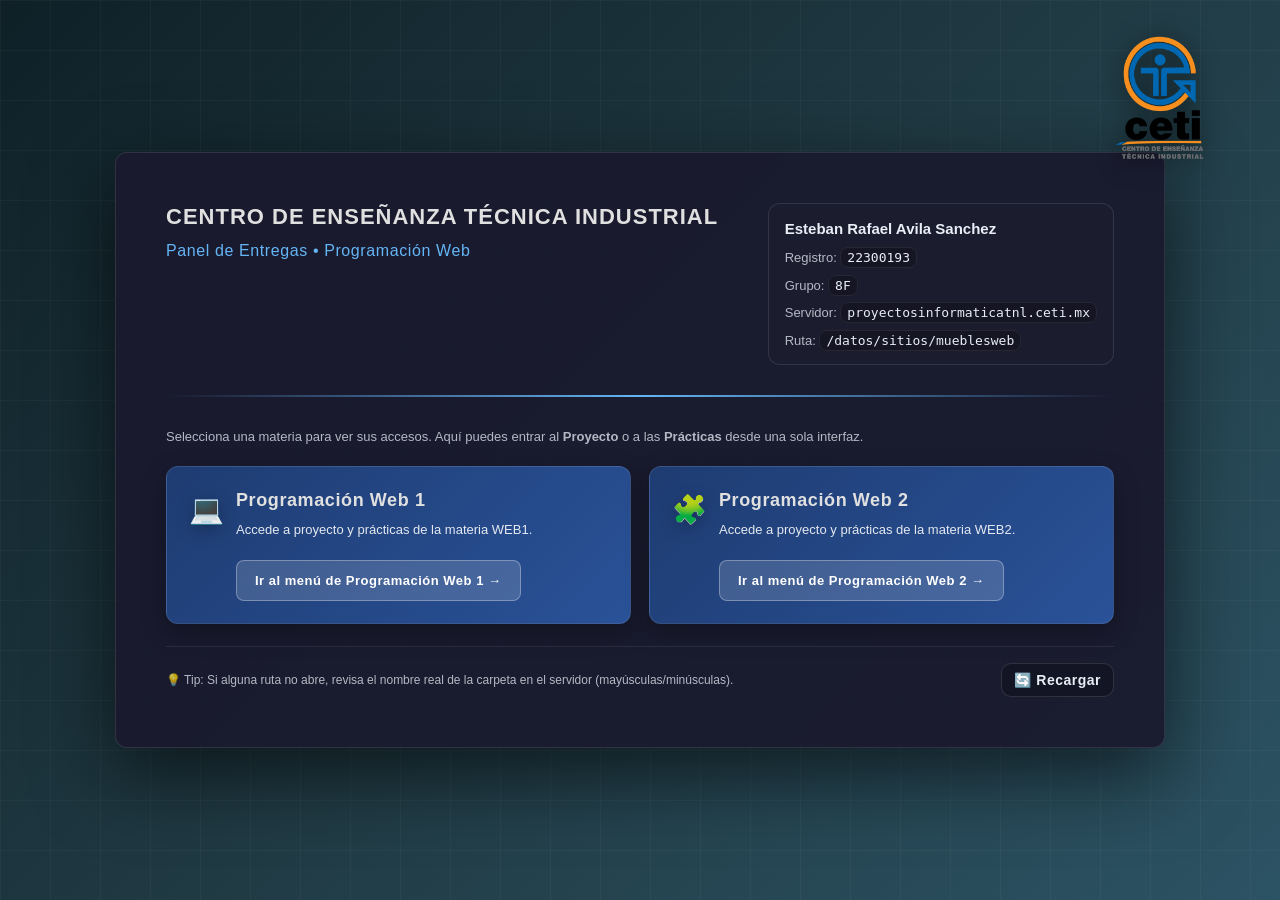
<file: index.html>
<!DOCTYPE html>
<html lang="es">
<head>
    <meta charset="UTF-8" />
    <meta name="viewport" content="width=device-width, initial-scale=1.0" />
    <title>Panel de Entregas - CETI</title>

    <!-- CSS en orden correcto: variables → styles → específico -->
    <link rel="stylesheet" href="public/assets/css/_variables.css">
    <link rel="stylesheet" href="public/assets/css/styles.css">
    <link rel="stylesheet" href="public/assets/css/index.css">
</head>

<body>
    <!-- Logo Global -->
    <div class="logo-container">
        <img src="public/assets/img/logo-ceti.png" alt="Logo CETI" class="logo-img">
    </div>

    <main class="wrap">
        <section class="top">
            <div class="title">
                <h1>CENTRO DE ENSEÑANZA TÉCNICA INDUSTRIAL</h1>
                <h2>Panel de Entregas • Programación Web</h2>
            </div>

            <div class="meta">
                <div class="name">Esteban Rafael Avila Sanchez</div>
                <div class="row">Registro: <code>22300193</code></div>
                <div class="row">Grupo: <code>8F</code></div>
                <div class="row">Servidor: <code>proyectosinformaticatnl.ceti.mx</code></div>
                <div class="row">Ruta: <code>/datos/sitios/mueblesweb</code></div>
            </div>
        </section>

        <div class="divider"></div>

        <p class="hint">
            Selecciona una materia para ver sus accesos. Aquí puedes entrar al <b>Proyecto</b> o a las <b>Prácticas</b> desde una sola interfaz.
        </p>

        <!-- MENÚ PRINCIPAL -->
        <section class="main-menu" aria-label="Menú principal">

            <!-- Card WEB 1 -->
            <div class="card">
                <div class="card-top">
                    <div class="icon">💻</div>
                    <div>
                        <h3>Programación Web 1</h3>
                        <p>Accede a proyecto y prácticas de la materia WEB1.</p>
                        <a href="public/WEB1/web1.html" class="card-link">Ir al menú de Programación Web 1 →</a>
                    </div>
                </div>
            </div>

            <!-- Card WEB 2 -->
            <div class="card">
                <div class="card-top">
                    <div class="icon">🧩</div>
                    <div>
                        <h3>Programación Web 2</h3>
                        <p>Accede a proyecto y prácticas de la materia WEB2.</p>
                        <a href="public/WEB2/web2.html" class="card-link">Ir al menú de Programación Web 2 →</a>
                    </div>
                </div>
            </div>

        </section>

        <div class="footer">
            <div>💡 Tip: Si alguna ruta no abre, revisa el nombre real de la carpeta en el servidor (mayúsculas/minúsculas).</div>
            <button class="btn" type="button" id="btn-reload">🔄 Recargar</button>
        </div>
    </main>

    <script src="public/assets/js/index.js"></script>
</body>
</html>
</file>
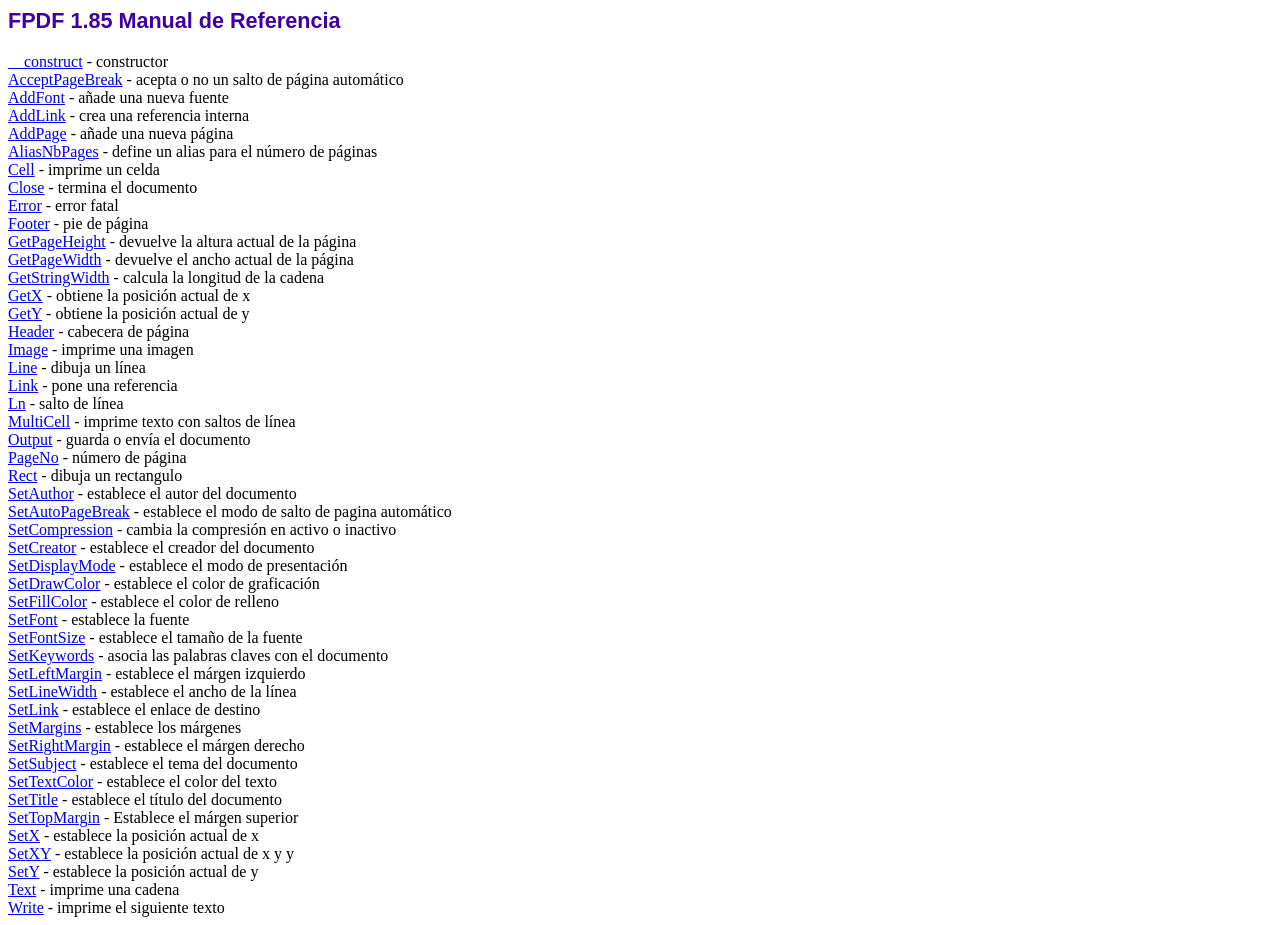
<file: fpdf185/doc/index.htm>
<!DOCTYPE html PUBLIC "-//W3C//DTD HTML 4.01 Transitional//EN">
<html>
<head>
<meta http-equiv="Content-Type" content="text/html; charset=ISO-8859-1">
<title>FPDF 1.85 Manual de Referencia</title>
<link type="text/css" rel="stylesheet" href="../fpdf.css">
</head>
<body>
<h1>FPDF 1.85 Manual de Referencia</h1>
<a href="__construct.htm">__construct</a> - constructor<br>
<a href="acceptpagebreak.htm">AcceptPageBreak</a> - acepta o no un salto de p�gina autom�tico<br>
<a href="addfont.htm">AddFont</a> - a�ade una nueva fuente<br>
<a href="addlink.htm">AddLink</a> - crea una referencia interna<br>
<a href="addpage.htm">AddPage</a> - a�ade una nueva p�gina<br>
<a href="aliasnbpages.htm">AliasNbPages</a> - define un alias para el n�mero de p�ginas<br>
<a href="cell.htm">Cell</a> - imprime un celda<br>
<a href="close.htm">Close</a> - termina el documento<br>
<a href="error.htm">Error</a> - error fatal<br>
<a href="footer.htm">Footer</a> - pie de p�gina<br>
<a href="getpageheight.htm">GetPageHeight</a> - devuelve la altura actual de la p�gina<br>
<a href="getpagewidth.htm">GetPageWidth</a> - devuelve el ancho actual de la p�gina<br>
<a href="getstringwidth.htm">GetStringWidth</a> - calcula la longitud de la cadena<br>
<a href="getx.htm">GetX</a> - obtiene la posici�n actual de x<br>
<a href="gety.htm">GetY</a> - obtiene la posici�n actual de y<br>
<a href="header.htm">Header</a> - cabecera de p�gina<br>
<a href="image.htm">Image</a> - imprime una imagen<br>
<a href="line.htm">Line</a> - dibuja un l�nea<br>
<a href="link.htm">Link</a> - pone una referencia<br>
<a href="ln.htm">Ln</a> - salto de l�nea<br>
<a href="multicell.htm">MultiCell</a> - imprime texto con saltos de l�nea<br>
<a href="output.htm">Output</a> - guarda o env�a el documento<br>
<a href="pageno.htm">PageNo</a> - n�mero de p�gina<br>
<a href="rect.htm">Rect</a> - dibuja un rectangulo<br>
<a href="setauthor.htm">SetAuthor</a> - establece el autor del documento<br>
<a href="setautopagebreak.htm">SetAutoPageBreak</a> - establece el modo de salto de pagina autom�tico<br>
<a href="setcompression.htm">SetCompression</a> - cambia la compresi�n en activo o inactivo<br>
<a href="setcreator.htm">SetCreator</a> - establece el creador del documento<br>
<a href="setdisplaymode.htm">SetDisplayMode</a> - establece el modo de presentaci�n<br>
<a href="setdrawcolor.htm">SetDrawColor</a> - establece el color de graficaci�n<br>
<a href="setfillcolor.htm">SetFillColor</a> - establece el color de relleno<br>
<a href="setfont.htm">SetFont</a> - establece la fuente<br>
<a href="setfontsize.htm">SetFontSize</a> - establece el tama�o de la fuente<br>
<a href="setkeywords.htm">SetKeywords</a> - asocia las palabras claves con el documento<br>
<a href="setleftmargin.htm">SetLeftMargin</a> - establece el m�rgen izquierdo<br>
<a href="setlinewidth.htm">SetLineWidth</a> - establece el ancho de la l�nea<br>
<a href="setlink.htm">SetLink</a> - establece el enlace de destino<br>
<a href="setmargins.htm">SetMargins</a> - establece los m�rgenes<br>
<a href="setrightmargin.htm">SetRightMargin</a> - establece el m�rgen derecho<br>
<a href="setsubject.htm">SetSubject</a> - establece el tema del documento<br>
<a href="settextcolor.htm">SetTextColor</a> - establece el color del texto<br>
<a href="settitle.htm">SetTitle</a> - establece el t�tulo del documento<br>
<a href="settopmargin.htm">SetTopMargin</a> - Establece el m�rgen superior<br>
<a href="setx.htm">SetX</a> - establece la posici�n actual de x<br>
<a href="setxy.htm">SetXY</a> - establece la posici�n actual de x y y<br>
<a href="sety.htm">SetY</a> - establece la posici�n actual de y<br>
<a href="text.htm">Text</a> - imprime una cadena<br>
<a href="write.htm">Write</a> - imprime el siguiente texto<br>
</body>
</html>
</file>
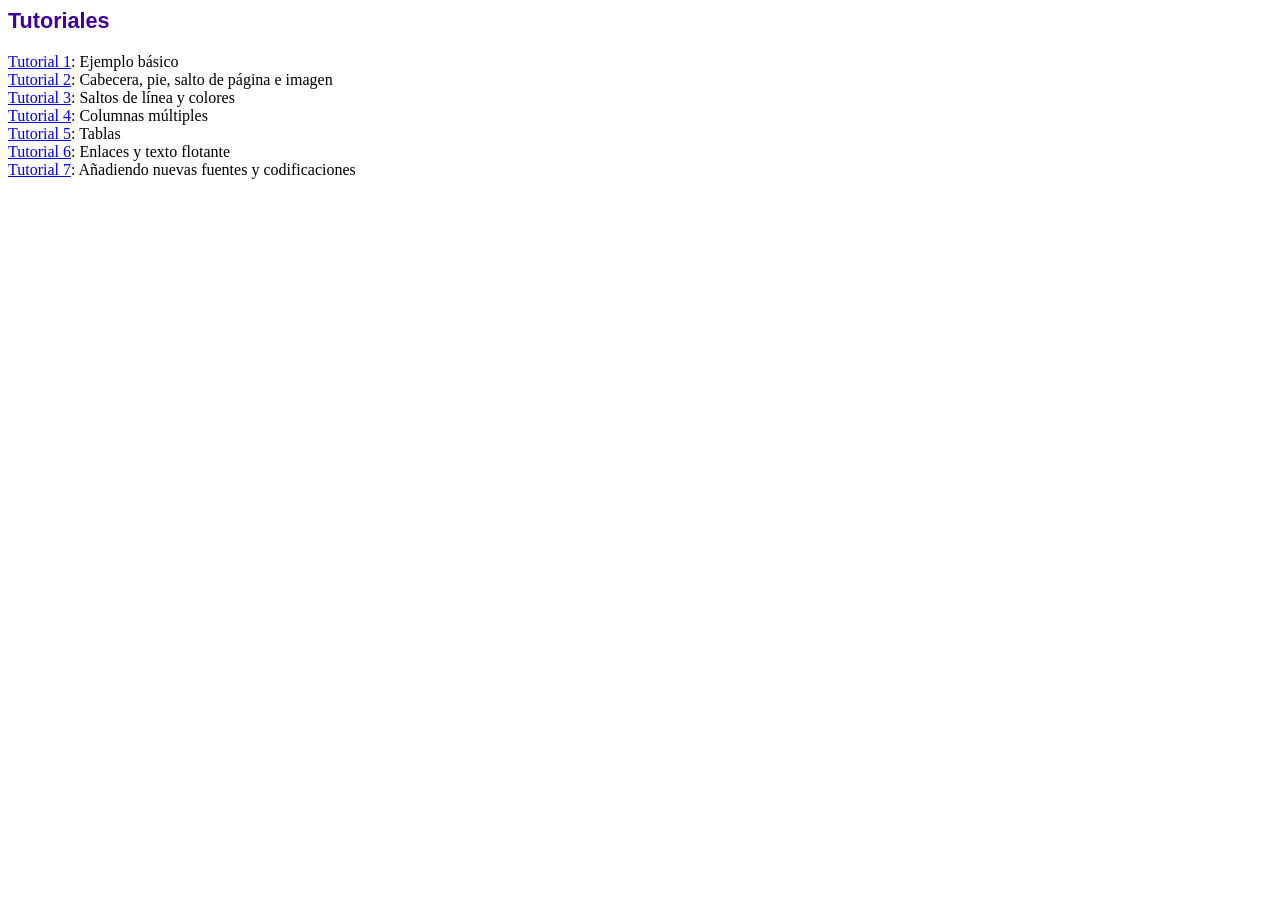
<file: fpdf185/tutorial/index.htm>
<!DOCTYPE html PUBLIC "-//W3C//DTD HTML 4.01 Transitional//EN">
<html>
<head>
<meta http-equiv="Content-Type" content="text/html; charset=ISO-8859-1">
<title>Tutoriales</title>
<link type="text/css" rel="stylesheet" href="../fpdf.css">
</head>
<body>
<h1>Tutoriales</h1>
<ul style="list-style-type:none; margin-left:0; padding-left:0">
<li><a href="tuto1.htm">Tutorial 1</a>: Ejemplo b�sico</li>
<li><a href="tuto2.htm">Tutorial 2</a>: Cabecera, pie, salto de p�gina e imagen</li>
<li><a href="tuto3.htm">Tutorial 3</a>: Saltos de l�nea y colores</li>
<li><a href="tuto4.htm">Tutorial 4</a>: Columnas m�ltiples</li>
<li><a href="tuto5.htm">Tutorial 5</a>: Tablas</li>
<li><a href="tuto6.htm">Tutorial 6</a>: Enlaces y texto flotante</li>
<li><a href="tuto7.htm">Tutorial 7</a>: A�adiendo nuevas fuentes y codificaciones</li>
</ul>
</body>
</html>
</file>
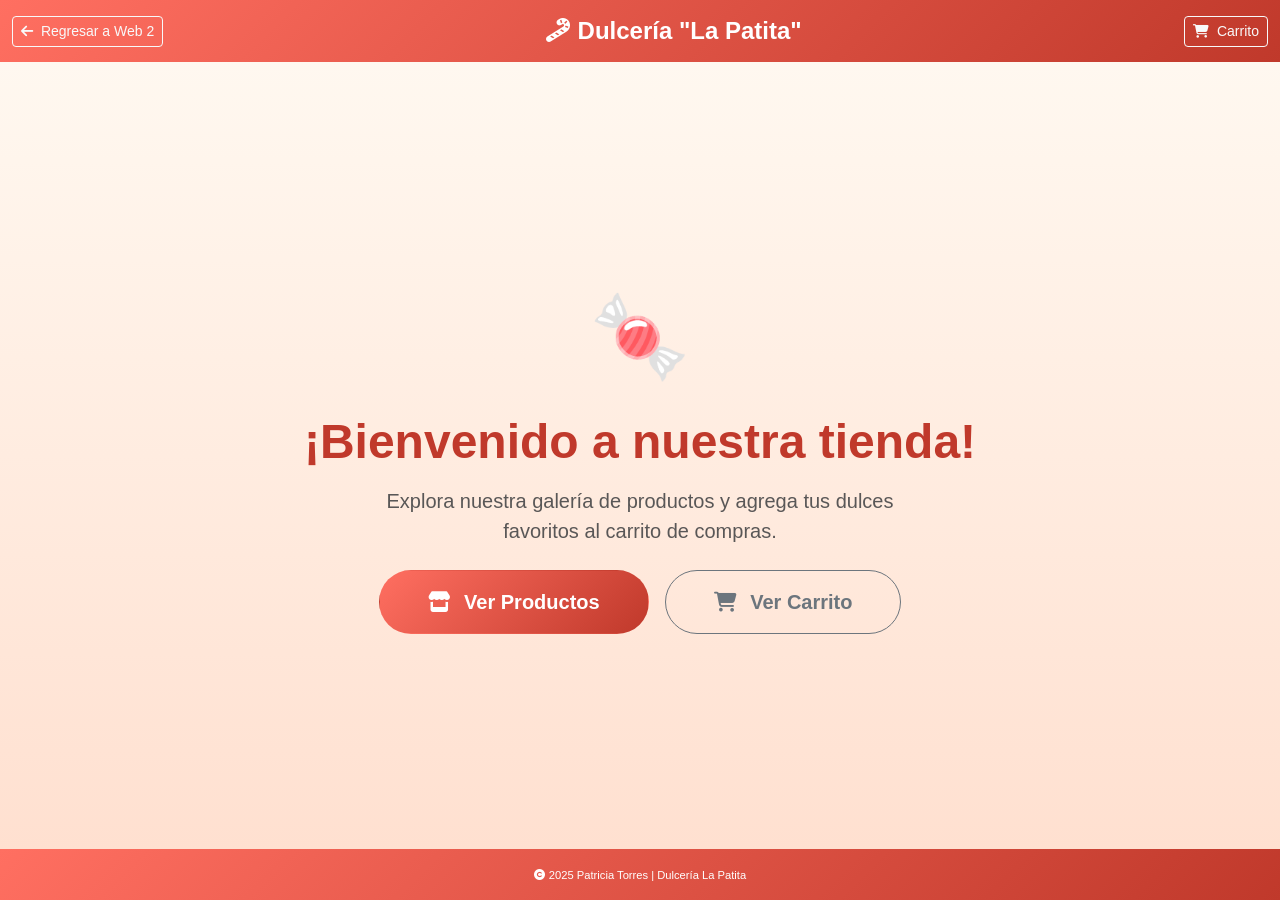
<file: public/WEB2/PRACTICAS/CRUD_DULCERIA/index.html>
<!DOCTYPE html>
<html lang="es">
<head>
    <meta charset="UTF-8">
    <meta name="viewport" content="width=device-width, initial-scale=1.0">
    <title>Dulcería "La Patita"</title>
    <link rel="stylesheet" href="https://cdn.jsdelivr.net/npm/bootstrap@5.3.3/dist/css/bootstrap.min.css">
    <link rel="stylesheet" href="https://cdnjs.cloudflare.com/ajax/libs/font-awesome/6.4.0/css/all.min.css">
    <link rel="stylesheet" href="css/estilos.css">
</head>
<body class="d-flex flex-column min-vh-100">

    <!-- Navbar -->
    <nav class="navbar navbar-dark" style="background: linear-gradient(135deg, #ff6f61, #c0392b);">
        <div class="container-fluid">
            <a href="../../../../public/WEB2/web2.html" class="btn btn-outline-light btn-sm">
                <i class="fas fa-arrow-left me-1"></i> Regresar a Web 2
            </a>
            <span class="navbar-brand mx-auto fw-bold fs-4">
                <i class="fas fa-candy-cane me-2"></i>Dulcería "La Patita"
            </span>
            <a href="carrito.php" class="btn btn-outline-light btn-sm">
                <i class="fas fa-shopping-cart me-1"></i> Carrito
            </a>
        </div>
    </nav>

    <!-- Hero -->
    <main class="flex-grow-1 d-flex align-items-center" style="background: linear-gradient(180deg, #fff8f0 0%, #ffe0d0 100%);">
        <div class="container text-center py-5">
            <div style="font-size: 5rem;" class="mb-3">🍬</div>
            <h1 class="display-5 fw-bold mb-3" style="color: #c0392b;">¡Bienvenido a nuestra tienda!</h1>
            <p class="lead text-muted mb-4 mx-auto" style="max-width: 520px;">
                Explora nuestra galería de productos y agrega tus dulces favoritos al carrito de compras.
            </p>
            <div class="d-flex flex-column flex-sm-row gap-3 justify-content-center">
                <a href="galeria_dinamica.php" class="btn btn-lg px-5 py-3 fw-semibold text-white"
                   style="background: linear-gradient(135deg, #ff6f61, #c0392b); border-radius: 50px;">
                    <i class="fas fa-store me-2"></i> Ver Productos
                </a>
                <a href="carrito.php" class="btn btn-lg btn-outline-secondary px-5 py-3 fw-semibold"
                   style="border-radius: 50px;">
                    <i class="fas fa-shopping-cart me-2"></i> Ver Carrito
                </a>
            </div>
        </div>
    </main>

    <!-- Footer -->
    <footer class="text-center py-3 text-white" style="background: linear-gradient(135deg, #ff6f61, #c0392b);">
        <small><i class="fas fa-copyright me-1"></i>2025 Patricia Torres | Dulcería La Patita</small>
    </footer>

    <script src="https://cdn.jsdelivr.net/npm/bootstrap@5.3.3/dist/js/bootstrap.bundle.min.js"></script>
</body>
</html>
</file>
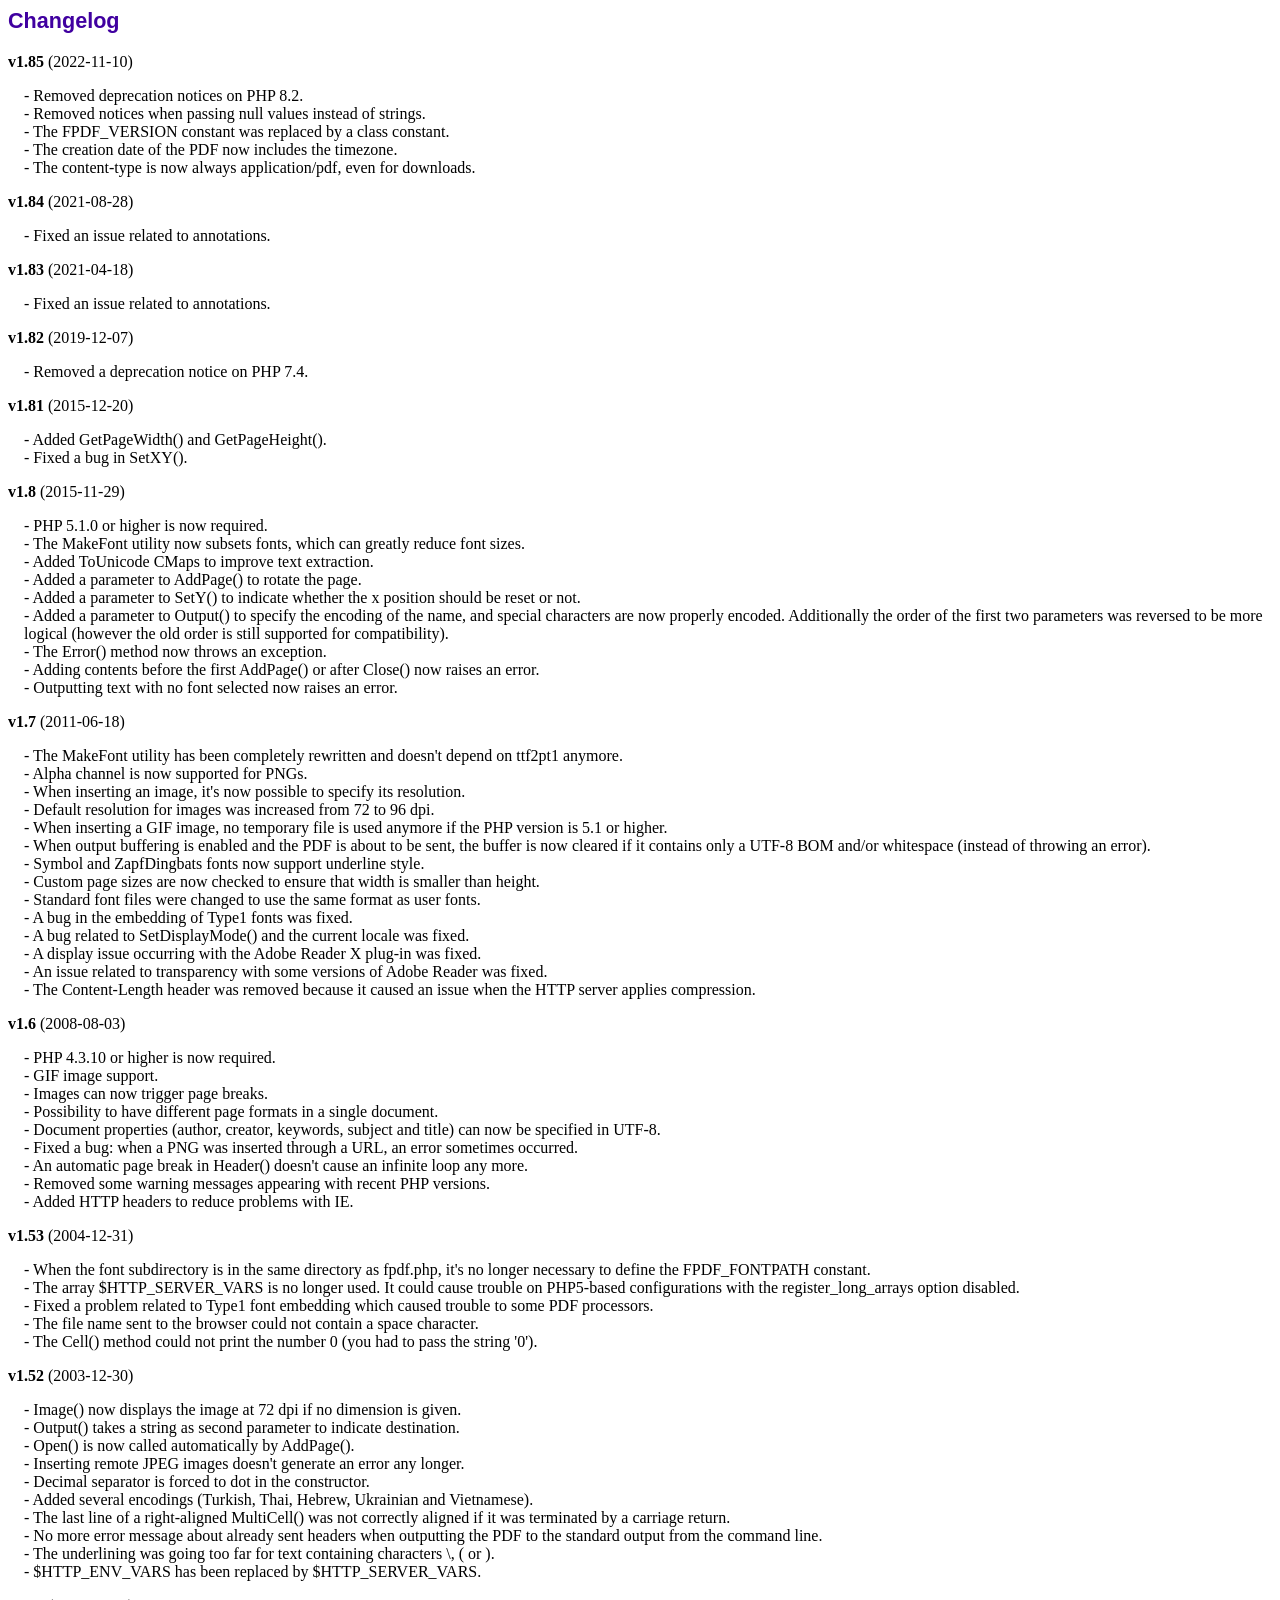
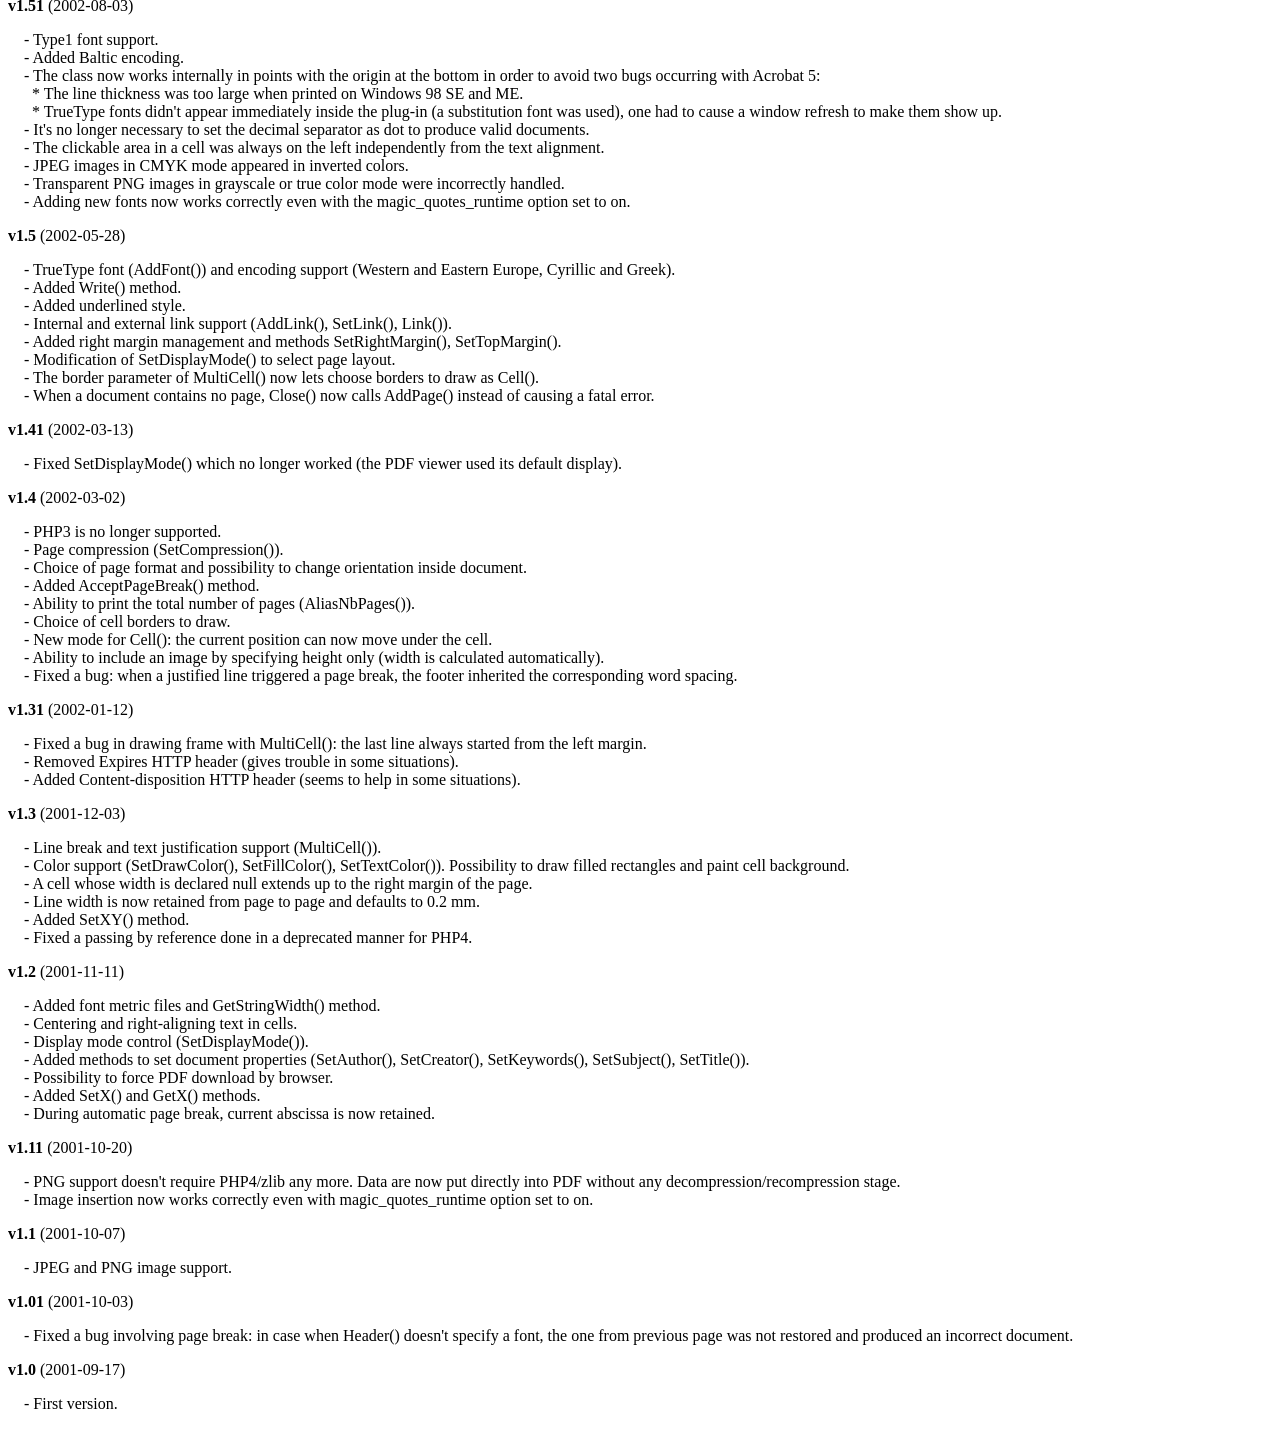
<file: fpdf185/changelog.htm>
<!DOCTYPE html PUBLIC "-//W3C//DTD HTML 4.01 Transitional//EN">
<html>
<head>
<meta http-equiv="Content-Type" content="text/html; charset=ISO-8859-1">
<title>Changelog</title>
<link type="text/css" rel="stylesheet" href="fpdf.css">
<style type="text/css">
dd {margin:1em 0 1em 1em}
</style>
</head>
<body>
<h1>Changelog</h1>
<dl>
<dt><strong>v1.85</strong> (2022-11-10)</dt>
<dd>
- Removed deprecation notices on PHP 8.2.<br>
- Removed notices when passing null values instead of strings.<br>
- The FPDF_VERSION constant was replaced by a class constant.<br>
- The creation date of the PDF now includes the timezone.<br>
- The content-type is now always application/pdf, even for downloads.<br>
</dd>
<dt><strong>v1.84</strong> (2021-08-28)</dt>
<dd>
- Fixed an issue related to annotations.<br>
</dd>
<dt><strong>v1.83</strong> (2021-04-18)</dt>
<dd>
- Fixed an issue related to annotations.<br>
</dd>
<dt><strong>v1.82</strong> (2019-12-07)</dt>
<dd>
- Removed a deprecation notice on PHP 7.4.<br>
</dd>
<dt><strong>v1.81</strong> (2015-12-20)</dt>
<dd>
- Added GetPageWidth() and GetPageHeight().<br>
- Fixed a bug in SetXY().<br>
</dd>
<dt><strong>v1.8</strong> (2015-11-29)</dt>
<dd>
- PHP 5.1.0 or higher is now required.<br>
- The MakeFont utility now subsets fonts, which can greatly reduce font sizes.<br>
- Added ToUnicode CMaps to improve text extraction.<br>
- Added a parameter to AddPage() to rotate the page.<br>
- Added a parameter to SetY() to indicate whether the x position should be reset or not.<br>
- Added a parameter to Output() to specify the encoding of the name, and special characters are now properly encoded. Additionally the order of the first two parameters was reversed to be more logical (however the old order is still supported for compatibility).<br>
- The Error() method now throws an exception.<br>
- Adding contents before the first AddPage() or after Close() now raises an error.<br>
- Outputting text with no font selected now raises an error.<br>
</dd>
<dt><strong>v1.7</strong> (2011-06-18)</dt>
<dd>
- The MakeFont utility has been completely rewritten and doesn't depend on ttf2pt1 anymore.<br>
- Alpha channel is now supported for PNGs.<br>
- When inserting an image, it's now possible to specify its resolution.<br>
- Default resolution for images was increased from 72 to 96 dpi.<br>
- When inserting a GIF image, no temporary file is used anymore if the PHP version is 5.1 or higher.<br>
- When output buffering is enabled and the PDF is about to be sent, the buffer is now cleared if it contains only a UTF-8 BOM and/or whitespace (instead of throwing an error).<br>
- Symbol and ZapfDingbats fonts now support underline style.<br>
- Custom page sizes are now checked to ensure that width is smaller than height.<br>
- Standard font files were changed to use the same format as user fonts.<br>
- A bug in the embedding of Type1 fonts was fixed.<br>
- A bug related to SetDisplayMode() and the current locale was fixed.<br>
- A display issue occurring with the Adobe Reader X plug-in was fixed.<br>
- An issue related to transparency with some versions of Adobe Reader was fixed.<br>
- The Content-Length header was removed because it caused an issue when the HTTP server applies compression.<br>
</dd>
<dt><strong>v1.6</strong> (2008-08-03)</dt>
<dd>
- PHP 4.3.10 or higher is now required.<br>
- GIF image support.<br>
- Images can now trigger page breaks.<br>
- Possibility to have different page formats in a single document.<br>
- Document properties (author, creator, keywords, subject and title) can now be specified in UTF-8.<br>
- Fixed a bug: when a PNG was inserted through a URL, an error sometimes occurred.<br>
- An automatic page break in Header() doesn't cause an infinite loop any more.<br>
- Removed some warning messages appearing with recent PHP versions.<br>
- Added HTTP headers to reduce problems with IE.<br>
</dd>
<dt><strong>v1.53</strong> (2004-12-31)</dt>
<dd>
- When the font subdirectory is in the same directory as fpdf.php, it's no longer necessary to define the FPDF_FONTPATH constant.<br>
- The array $HTTP_SERVER_VARS is no longer used. It could cause trouble on PHP5-based configurations with the register_long_arrays option disabled.<br>
- Fixed a problem related to Type1 font embedding which caused trouble to some PDF processors.<br>
- The file name sent to the browser could not contain a space character.<br>
- The Cell() method could not print the number 0 (you had to pass the string '0').<br>
</dd>
<dt><strong>v1.52</strong> (2003-12-30)</dt>
<dd>
- Image() now displays the image at 72 dpi if no dimension is given.<br>
- Output() takes a string as second parameter to indicate destination.<br>
- Open() is now called automatically by AddPage().<br>
- Inserting remote JPEG images doesn't generate an error any longer.<br>
- Decimal separator is forced to dot in the constructor.<br>
- Added several encodings (Turkish, Thai, Hebrew, Ukrainian and Vietnamese).<br>
- The last line of a right-aligned MultiCell() was not correctly aligned if it was terminated by a carriage return.<br>
- No more error message about already sent headers when outputting the PDF to the standard output from the command line.<br>
- The underlining was going too far for text containing characters \, ( or ).<br>
- $HTTP_ENV_VARS has been replaced by $HTTP_SERVER_VARS.<br>
</dd>
<dt><strong>v1.51</strong> (2002-08-03)</dt>
<dd>
- Type1 font support.<br>
- Added Baltic encoding.<br>
- The class now works internally in points with the origin at the bottom in order to avoid two bugs occurring with Acrobat 5:<br>&nbsp;&nbsp;* The line thickness was too large when printed on Windows 98 SE and ME.<br>&nbsp;&nbsp;* TrueType fonts didn't appear immediately inside the plug-in (a substitution font was used), one had to cause a window refresh to make them show up.<br>
- It's no longer necessary to set the decimal separator as dot to produce valid documents.<br>
- The clickable area in a cell was always on the left independently from the text alignment.<br>
- JPEG images in CMYK mode appeared in inverted colors.<br>
- Transparent PNG images in grayscale or true color mode were incorrectly handled.<br>
- Adding new fonts now works correctly even with the magic_quotes_runtime option set to on.<br>
</dd>
<dt><strong>v1.5</strong> (2002-05-28)</dt>
<dd>
- TrueType font (AddFont()) and encoding support (Western and Eastern Europe, Cyrillic and Greek).<br>
- Added Write() method.<br>
- Added underlined style.<br>
- Internal and external link support (AddLink(), SetLink(), Link()).<br>
- Added right margin management and methods SetRightMargin(), SetTopMargin().<br>
- Modification of SetDisplayMode() to select page layout.<br>
- The border parameter of MultiCell() now lets choose borders to draw as Cell().<br>
- When a document contains no page, Close() now calls AddPage() instead of causing a fatal error.<br>
</dd>
<dt><strong>v1.41</strong> (2002-03-13)</dt>
<dd>
- Fixed SetDisplayMode() which no longer worked (the PDF viewer used its default display).<br>
</dd>
<dt><strong>v1.4</strong> (2002-03-02)</dt>
<dd>
- PHP3 is no longer supported.<br>
- Page compression (SetCompression()).<br>
- Choice of page format and possibility to change orientation inside document.<br>
- Added AcceptPageBreak() method.<br>
- Ability to print the total number of pages (AliasNbPages()).<br>
- Choice of cell borders to draw.<br>
- New mode for Cell(): the current position can now move under the cell.<br>
- Ability to include an image by specifying height only (width is calculated automatically).<br>
- Fixed a bug: when a justified line triggered a page break, the footer inherited the corresponding word spacing.<br>
</dd>
<dt><strong>v1.31</strong> (2002-01-12)</dt>
<dd>
- Fixed a bug in drawing frame with MultiCell(): the last line always started from the left margin.<br>
- Removed Expires HTTP header (gives trouble in some situations).<br>
- Added Content-disposition HTTP header (seems to help in some situations).<br>
</dd>
<dt><strong>v1.3</strong> (2001-12-03)</dt>
<dd>
- Line break and text justification support (MultiCell()).<br>
- Color support (SetDrawColor(), SetFillColor(), SetTextColor()). Possibility to draw filled rectangles and paint cell background.<br>
- A cell whose width is declared null extends up to the right margin of the page.<br>
- Line width is now retained from page to page and defaults to 0.2 mm.<br>
- Added SetXY() method.<br>
- Fixed a passing by reference done in a deprecated manner for PHP4.<br>
</dd>
<dt><strong>v1.2</strong> (2001-11-11)</dt>
<dd>
- Added font metric files and GetStringWidth() method.<br>
- Centering and right-aligning text in cells.<br>
- Display mode control (SetDisplayMode()).<br>
- Added methods to set document properties (SetAuthor(), SetCreator(), SetKeywords(), SetSubject(), SetTitle()).<br>
- Possibility to force PDF download by browser.<br>
- Added SetX() and GetX() methods.<br>
- During automatic page break, current abscissa is now retained.<br>
</dd>
<dt><strong>v1.11</strong> (2001-10-20)</dt>
<dd>
- PNG support doesn't require PHP4/zlib any more. Data are now put directly into PDF without any decompression/recompression stage.<br>
- Image insertion now works correctly even with magic_quotes_runtime option set to on.<br>
</dd>
<dt><strong>v1.1</strong> (2001-10-07)</dt>
<dd>
- JPEG and PNG image support.<br>
</dd>
<dt><strong>v1.01</strong> (2001-10-03)</dt>
<dd>
- Fixed a bug involving page break: in case when Header() doesn't specify a font, the one from previous page was not restored and produced an incorrect document.<br>
</dd>
<dt><strong>v1.0</strong> (2001-09-17)</dt>
<dd>
- First version.<br>
</dd>
</dl>
</body>
</html>
</file>
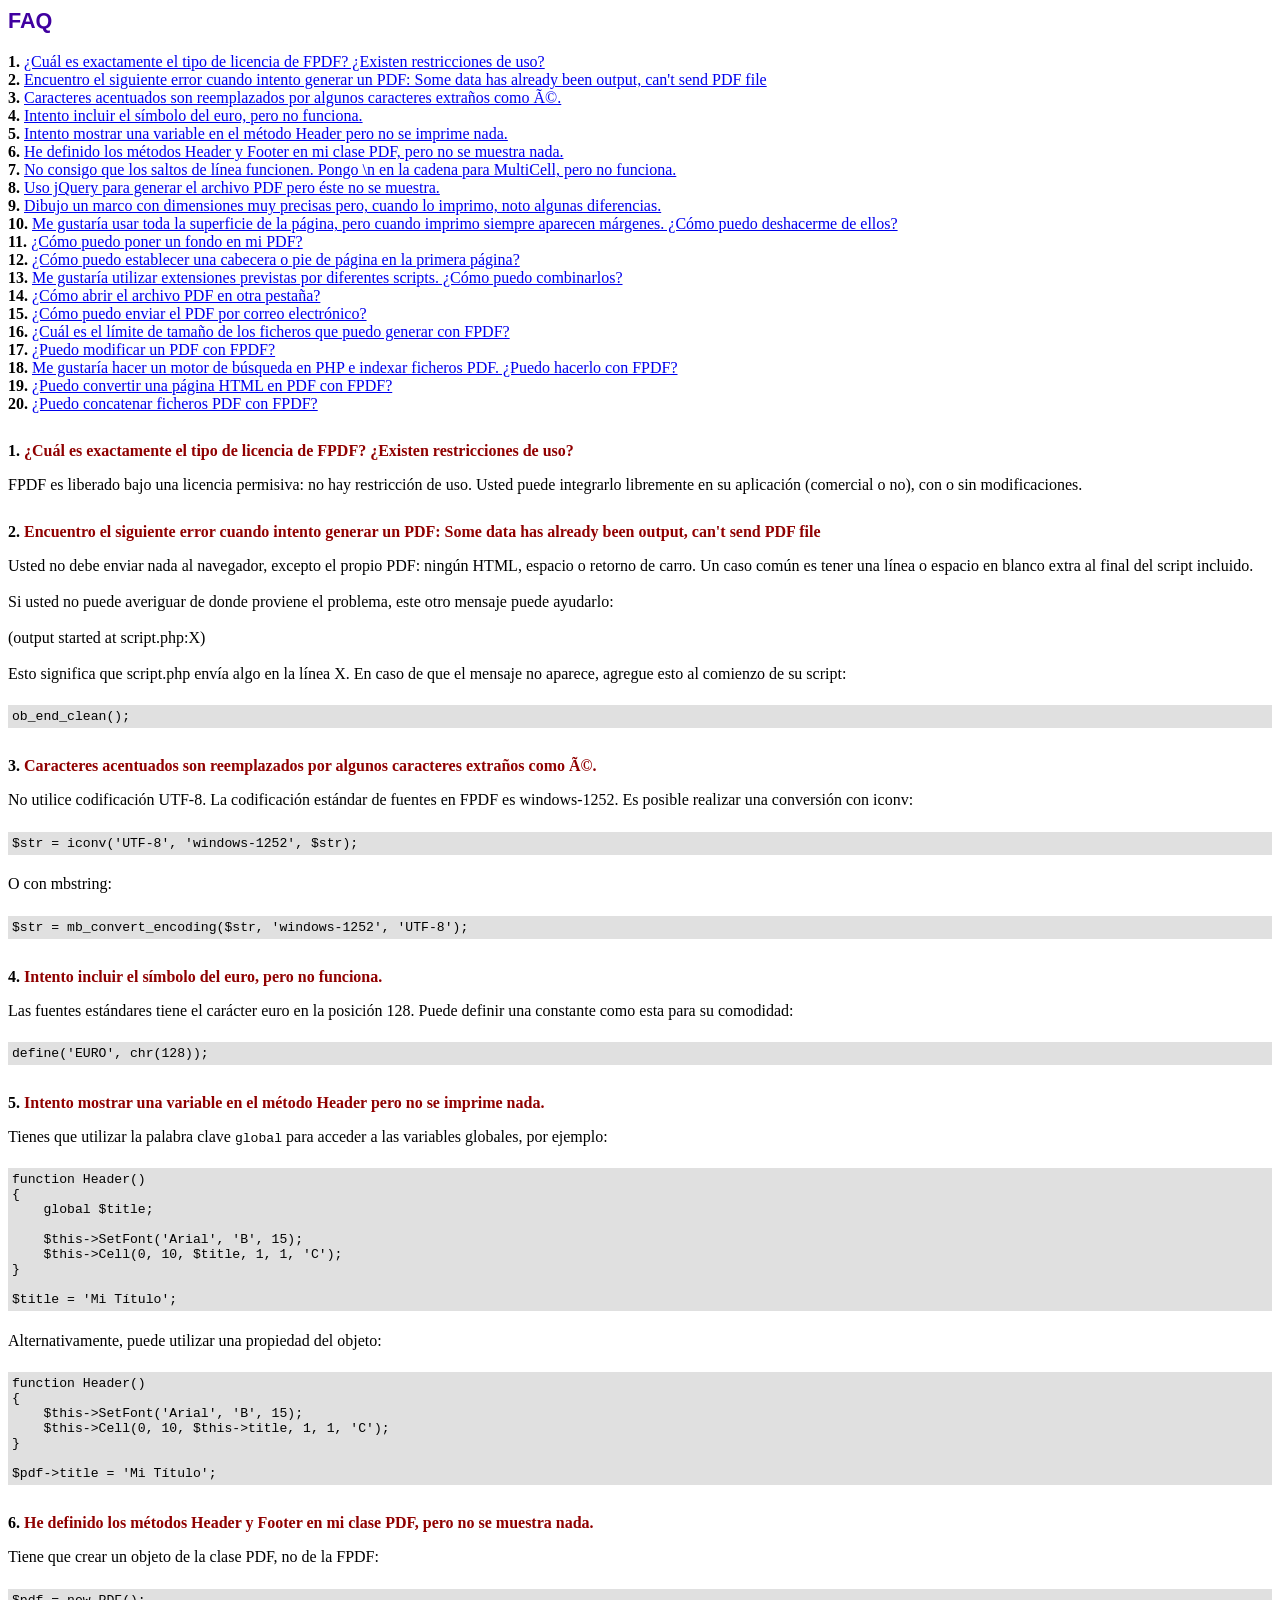
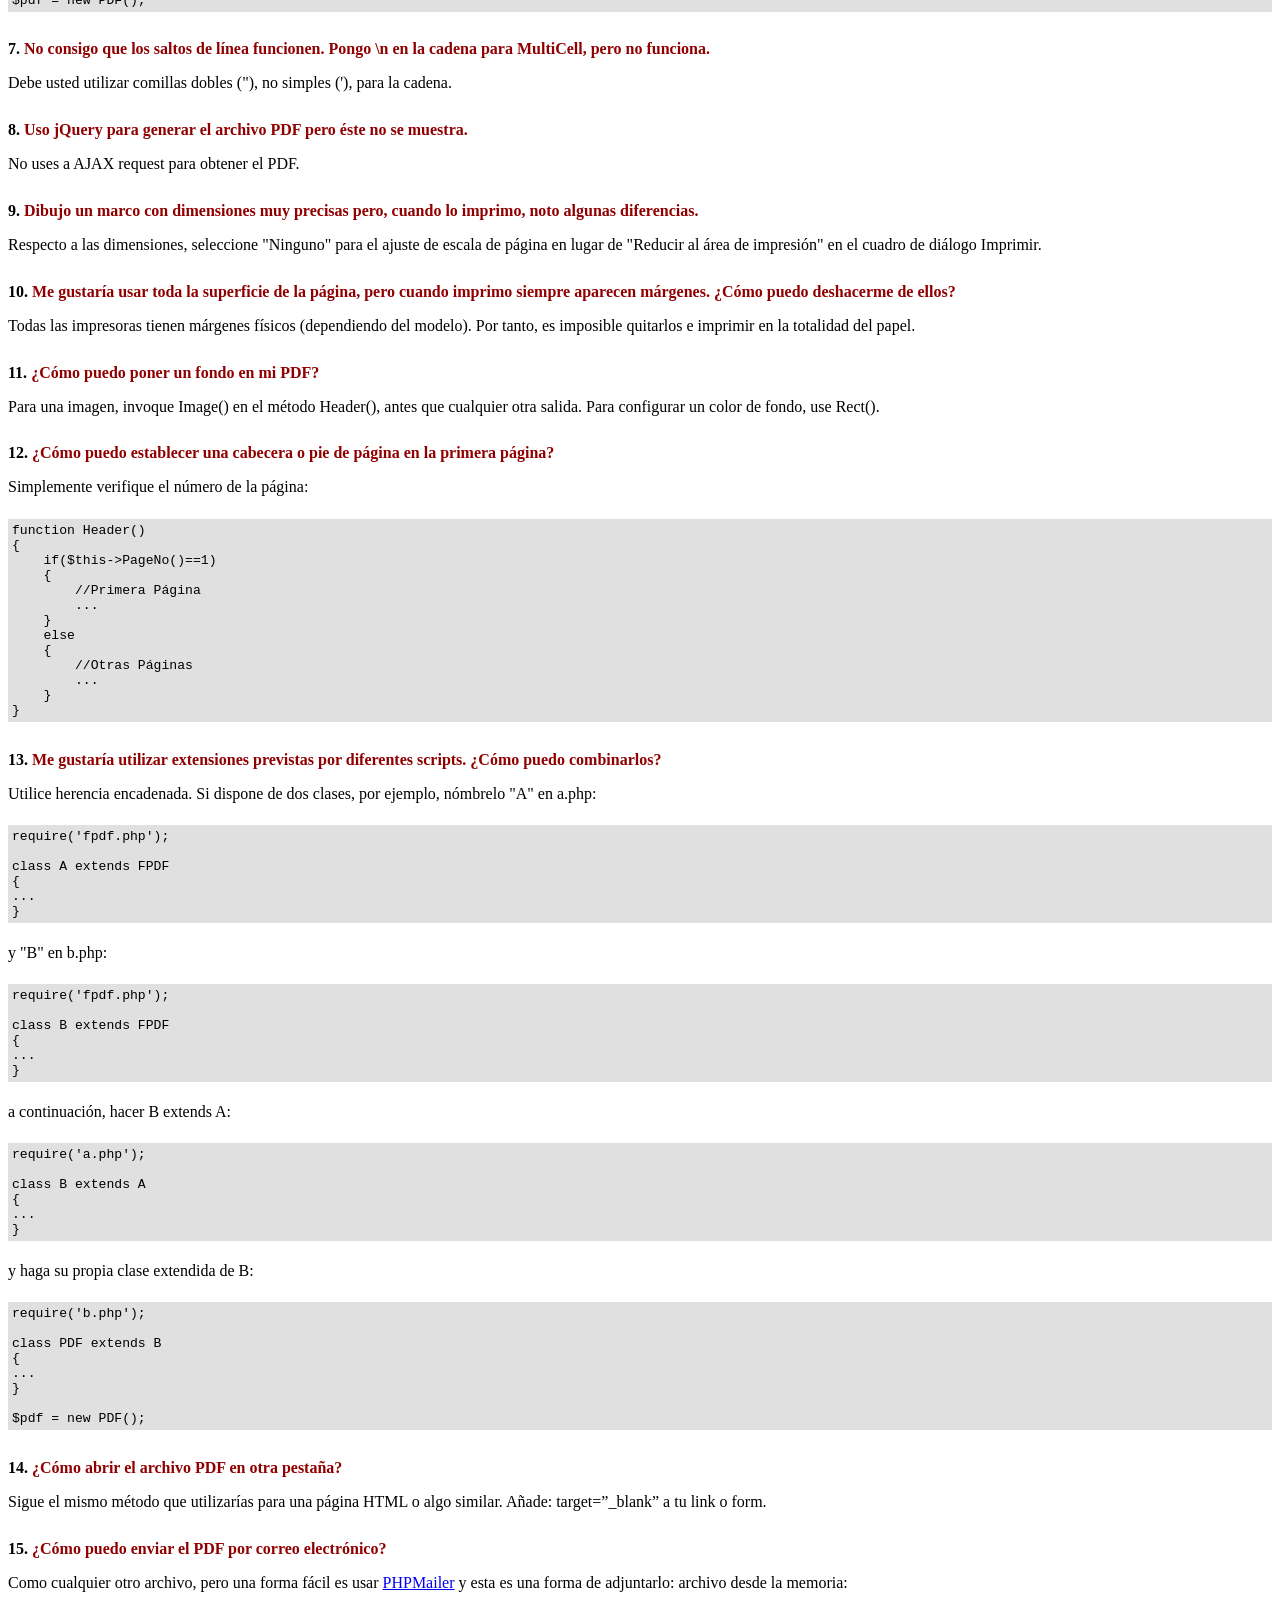
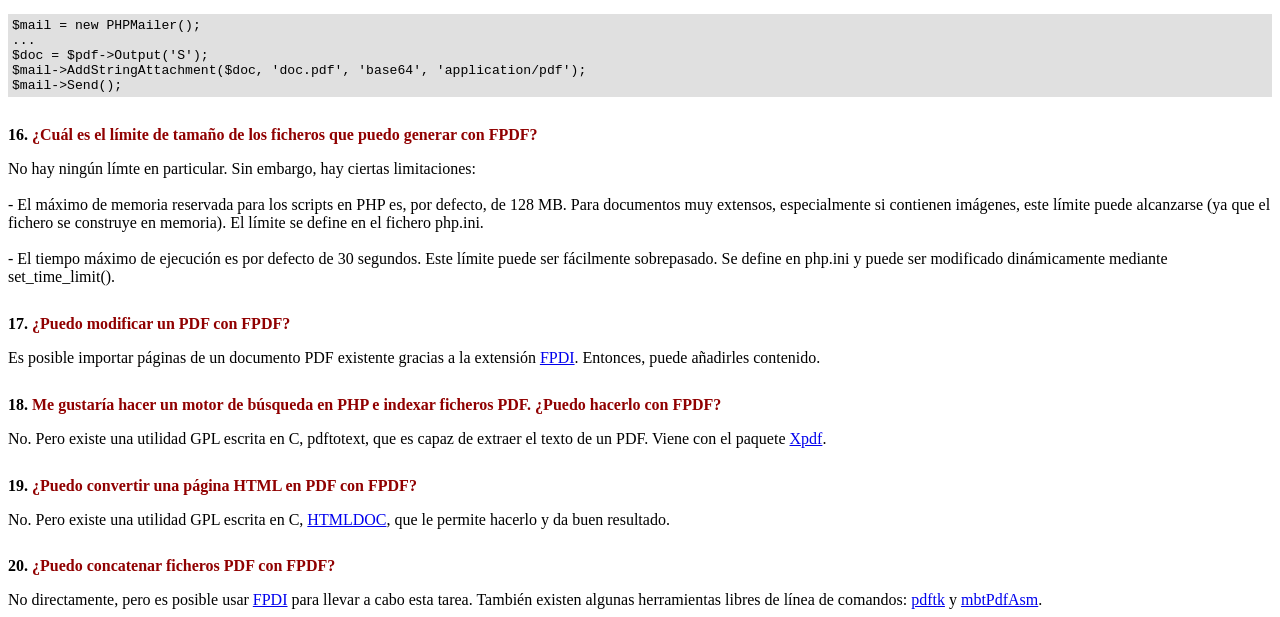
<file: fpdf185/FAQ.htm>
<!DOCTYPE html PUBLIC "-//W3C//DTD HTML 4.01 Transitional//EN">
<html>
<head>
<meta http-equiv="Content-Type" content="text/html; charset=ISO-8859-1">
<title>FAQ</title>
<link type="text/css" rel="stylesheet" href="fpdf.css">
<style type="text/css">
ul {list-style-type:none; margin:0; padding:0}
ul#answers li {margin-top:1.8em}
.question {font-weight:bold; color:#900000}
</style>
</head>
<body>
<h1>FAQ</h1>
<ul>
<li><b>1.</b> <a href='#q1'>�Cu�l es exactamente el tipo de licencia de FPDF? �Existen restricciones de uso?</a></li>
<li><b>2.</b> <a href='#q2'>Encuentro el siguiente error cuando intento generar un PDF: Some data has already been output, can't send PDF file</a></li>
<li><b>3.</b> <a href='#q3'>Caracteres acentuados son reemplazados por algunos caracteres extra�os como é.</a></li>
<li><b>4.</b> <a href='#q4'>Intento incluir el s�mbolo del euro, pero no funciona.</a></li>
<li><b>5.</b> <a href='#q5'>Intento mostrar una variable en el m�todo Header pero no se imprime nada.</a></li>
<li><b>6.</b> <a href='#q6'>He definido los m�todos Header y Footer en mi clase PDF, pero no se muestra nada.</a></li>
<li><b>7.</b> <a href='#q7'>No consigo que los saltos de l�nea funcionen. Pongo \n en la cadena para MultiCell, pero no funciona.</a></li>
<li><b>8.</b> <a href='#q8'>Uso jQuery para generar el archivo PDF pero �ste no se muestra.</a></li>
<li><b>9.</b> <a href='#q9'>Dibujo un marco con dimensiones muy precisas pero, cuando lo imprimo, noto algunas diferencias.</a></li>
<li><b>10.</b> <a href='#q10'>Me gustar�a usar toda la superficie de la p�gina, pero cuando imprimo siempre aparecen m�rgenes. �C�mo puedo deshacerme de ellos?</a></li>
<li><b>11.</b> <a href='#q11'>�C�mo puedo poner un fondo en mi PDF?</a></li>
<li><b>12.</b> <a href='#q12'>�C�mo puedo establecer una cabecera o pie de p�gina en la primera p�gina?</a></li>
<li><b>13.</b> <a href='#q13'>Me gustar�a utilizar extensiones previstas por diferentes scripts. �C�mo puedo combinarlos?</a></li>
<li><b>14.</b> <a href='#q14'>�C�mo abrir el archivo PDF en otra pesta�a?</a></li>
<li><b>15.</b> <a href='#q15'>�C�mo puedo enviar el PDF por correo electr�nico?</a></li>
<li><b>16.</b> <a href='#q16'>�Cu�l es el l�mite de tama�o de los ficheros que puedo generar con FPDF?</a></li>
<li><b>17.</b> <a href='#q17'>�Puedo modificar un PDF con FPDF?</a></li>
<li><b>18.</b> <a href='#q18'>Me gustar�a hacer un motor de b�squeda en PHP e indexar ficheros PDF. �Puedo hacerlo con FPDF?</a></li>
<li><b>19.</b> <a href='#q19'>�Puedo convertir una p�gina HTML en PDF con FPDF?</a></li>
<li><b>20.</b> <a href='#q20'>�Puedo concatenar ficheros PDF con FPDF?</a></li>
</ul>

<ul id='answers'>
<li id='q1'>
<p><b>1.</b> <span class='question'>�Cu�l es exactamente el tipo de licencia de FPDF? �Existen restricciones de uso?</span></p>
FPDF es liberado bajo una licencia permisiva: no hay restricci�n de uso. Usted puede integrarlo
libremente en su aplicaci�n (comercial o no), con o sin modificaciones.
</li>

<li id='q2'>
<p><b>2.</b> <span class='question'>Encuentro el siguiente error cuando intento generar un PDF: Some data has already been output, can't send PDF file</span></p>
Usted no debe enviar nada al navegador, excepto el propio PDF: ning�n HTML, espacio o retorno de carro. Un caso com�n
es tener una l�nea o espacio en blanco extra al final del script incluido.<br>
<br>
Si usted no puede averiguar de donde proviene el problema, este otro mensaje puede ayudarlo:<br>
<br>
(output started at script.php:X)<br>
<br>
Esto significa que script.php env�a algo en la l�nea X. En caso de que el mensaje no aparece, agregue esto al
comienzo de su script:
<div class="doc-source">
<pre><code>ob_end_clean();</code></pre>
</div>
</li>

<li id='q3'>
<p><b>3.</b> <span class='question'>Caracteres acentuados son reemplazados por algunos caracteres extra�os como é.</span></p>
No utilice codificaci�n UTF-8. La codificaci�n est�ndar de fuentes en FPDF es windows-1252.
Es posible realizar una conversi�n con iconv:
<div class="doc-source">
<pre><code>$str = iconv('UTF-8', 'windows-1252', $str);</code></pre>
</div>
O con mbstring:
<div class="doc-source">
<pre><code>$str = mb_convert_encoding($str, 'windows-1252', 'UTF-8');</code></pre>
</div>
</li>

<li id='q4'>
<p><b>4.</b> <span class='question'>Intento incluir el s�mbolo del euro, pero no funciona.</span></p>
Las fuentes est�ndares tiene el car�cter euro en la posici�n 128. Puede definir una constante
como esta para su comodidad:
<div class="doc-source">
<pre><code>define('EURO', chr(128));</code></pre>
</div>
</li>

<li id='q5'>
<p><b>5.</b> <span class='question'>Intento mostrar una variable en el m�todo Header pero no se imprime nada.</span></p>
Tienes que utilizar la palabra clave <code>global</code> para acceder a las variables globales, por ejemplo:
<div class="doc-source">
<pre><code>function Header()
{
    global $title;

    $this-&gt;SetFont('Arial', 'B', 15);
    $this-&gt;Cell(0, 10, $title, 1, 1, 'C');
}

$title = 'Mi T�tulo';</code></pre>
</div>
Alternativamente, puede utilizar una propiedad del objeto:
<div class="doc-source">
<pre><code>function Header()
{
    $this-&gt;SetFont('Arial', 'B', 15);
    $this-&gt;Cell(0, 10, $this-&gt;title, 1, 1, 'C');
}

$pdf-&gt;title = 'Mi T�tulo';</code></pre>
</div>
</li>

<li id='q6'>
<p><b>6.</b> <span class='question'>He definido los m�todos Header y Footer en mi clase PDF, pero no se muestra nada.</span></p>
Tiene que crear un objeto de la clase PDF, no de la FPDF:
<div class="doc-source">
<pre><code>$pdf = new PDF();</code></pre>
</div>
</li>

<li id='q7'>
<p><b>7.</b> <span class='question'>No consigo que los saltos de l�nea funcionen. Pongo \n en la cadena para MultiCell, pero no funciona.</span></p>
Debe usted utilizar comillas dobles ("), no simples ('), para la cadena.
</li>

<li id='q8'>
<p><b>8.</b> <span class='question'>Uso jQuery para generar el archivo PDF pero �ste no se muestra.</span></p>
No uses a AJAX request para obtener el PDF.
</li>

<li id='q9'>
<p><b>9.</b> <span class='question'>Dibujo un marco con dimensiones muy precisas pero, cuando lo imprimo, noto algunas diferencias.</span></p>
Respecto a las dimensiones, seleccione "Ninguno" para el ajuste de escala de p�gina en lugar de "Reducir al �rea de impresi�n" en el cuadro de di�logo Imprimir.
</li>

<li id='q10'>
<p><b>10.</b> <span class='question'>Me gustar�a usar toda la superficie de la p�gina, pero cuando imprimo siempre aparecen m�rgenes. �C�mo puedo deshacerme de ellos?</span></p>
Todas las impresoras tienen m�rgenes f�sicos (dependiendo del modelo). Por tanto, es imposible quitarlos
e imprimir en la totalidad del papel.
</li>

<li id='q11'>
<p><b>11.</b> <span class='question'>�C�mo puedo poner un fondo en mi PDF?</span></p>
Para una imagen, invoque Image() en el m�todo Header(), antes que cualquier otra salida. Para configurar un color de fondo, use Rect().
</li>

<li id='q12'>
<p><b>12.</b> <span class='question'>�C�mo puedo establecer una cabecera o pie de p�gina en la primera p�gina?</span></p>
Simplemente verifique el n�mero de la p�gina:
<div class="doc-source">
<pre><code>function Header()
{
    if($this-&gt;PageNo()==1)
    {
        //Primera P�gina
        ...
    }
    else
    {
        //Otras P�ginas
        ...
    }
}</code></pre>
</div>
</li>

<li id='q13'>
<p><b>13.</b> <span class='question'>Me gustar�a utilizar extensiones previstas por diferentes scripts. �C�mo puedo combinarlos?</span></p>
Utilice herencia encadenada. Si dispone de dos clases, por ejemplo, n�mbrelo "A" en a.php:
<div class="doc-source">
<pre><code>require('fpdf.php');

class A extends FPDF
{
...
}</code></pre>
</div>
y "B" en b.php:
<div class="doc-source">
<pre><code>require('fpdf.php');

class B extends FPDF
{
...
}</code></pre>
</div>
a continuaci�n, hacer B extends A:
<div class="doc-source">
<pre><code>require('a.php');

class B extends A
{
...
}</code></pre>
</div>
y haga su propia clase extendida de B:
<div class="doc-source">
<pre><code>require('b.php');

class PDF extends B
{
...
}

$pdf = new PDF();</code></pre>
</div>
</li>

<li id='q14'>
<p><b>14.</b> <span class='question'>�C�mo abrir el archivo PDF en otra pesta�a?</span></p>
Sigue el mismo m�todo que utilizar�as para una p�gina HTML o algo similar.
A�ade: target=�_blank� a tu link o form.
</li>

<li id='q15'>
<p><b>15.</b> <span class='question'>�C�mo puedo enviar el PDF por correo electr�nico?</span></p>
Como cualquier otro archivo, pero una forma f�cil es usar <a href="https://github.com/PHPMailer/PHPMailer" target="_blank">PHPMailer</a>
y esta es una forma de adjuntarlo: archivo desde la memoria:
<div class="doc-source">
<pre><code>$mail = new PHPMailer();
...
$doc = $pdf-&gt;Output('S');
$mail-&gt;AddStringAttachment($doc, 'doc.pdf', 'base64', 'application/pdf');
$mail-&gt;Send();</code></pre>
</div>
</li>

<li id='q16'>
<p><b>16.</b> <span class='question'>�Cu�l es el l�mite de tama�o de los ficheros que puedo generar con FPDF?</span></p>
No hay ning�n l�mte en particular. Sin embargo, hay ciertas limitaciones:
<br>
<br>
- El m�ximo de memoria reservada para los scripts en PHP es, por defecto, de 128 MB. Para documentos
muy extensos, especialmente si contienen im�genes, este l�mite puede alcanzarse (ya que el fichero
se construye en memoria). El l�mite se define en el fichero php.ini.
<br>
<br>
- El tiempo m�ximo de ejecuci�n es por defecto de 30 segundos. Este l�mite puede ser f�cilmente
sobrepasado. Se define en php.ini y puede ser modificado din�micamente mediante set_time_limit().
</li>

<li id='q17'>
<p><b>17.</b> <span class='question'>�Puedo modificar un PDF con FPDF?</span></p>
Es posible importar p�ginas de un documento PDF existente gracias a la extensi�n
<a href="https://www.setasign.com/products/fpdi/about/" target="_blank">FPDI</a>.
Entonces, puede a�adirles contenido.
</li>

<li id='q18'>
<p><b>18.</b> <span class='question'>Me gustar�a hacer un motor de b�squeda en PHP e indexar ficheros PDF. �Puedo hacerlo con FPDF?</span></p>
No. Pero existe una utilidad GPL escrita en C, pdftotext, que es capaz de extraer el texto de
un PDF. Viene con el paquete <a href="https://www.xpdfreader.com" target="_blank">Xpdf</a>.
</li>

<li id='q19'>
<p><b>19.</b> <span class='question'>�Puedo convertir una p�gina HTML en PDF con FPDF?</span></p>
No. Pero existe una utilidad GPL escrita en C, <a href="https://www.msweet.org/htmldoc/" target="_blank">HTMLDOC</a>,
que le permite hacerlo y da buen resultado.
</li>

<li id='q20'>
<p><b>20.</b> <span class='question'>�Puedo concatenar ficheros PDF con FPDF?</span></p>
No directamente, pero es posible usar <a href="https://www.setasign.com/products/fpdi/demos/concatenate-fake/" target="_blank">FPDI</a>
para llevar a cabo esta tarea. Tambi�n existen algunas herramientas libres de l�nea de comandos:
<a href="https://www.pdflabs.com/tools/pdftk-the-pdf-toolkit/" target="_blank">pdftk</a> y
<a href="http://thierry.schmit.free.fr/spip/spip.php?article15" target="_blank">mbtPdfAsm</a>.
</li>
</ul>
</body>
</html>
</file>
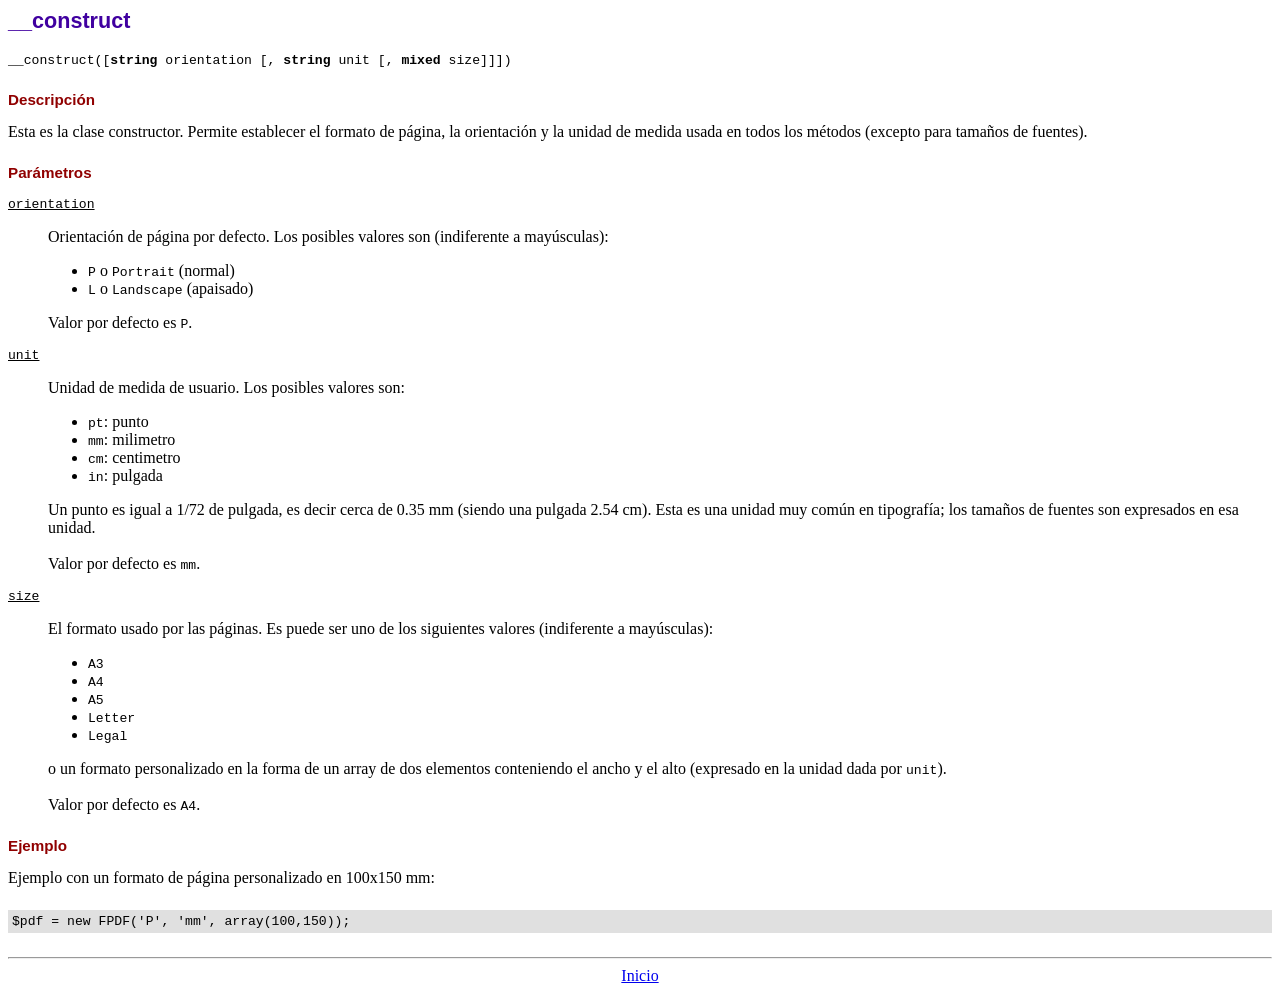
<file: fpdf185/doc/__construct.htm>
<!DOCTYPE html PUBLIC "-//W3C//DTD HTML 4.01 Transitional//EN">
<html>
<head>
<meta http-equiv="Content-Type" content="text/html; charset=ISO-8859-1">
<title>__construct</title>
<link type="text/css" rel="stylesheet" href="../fpdf.css">
</head>
<body>
<h1>__construct</h1>
<code>__construct([<b>string</b> orientation [, <b>string</b> unit [, <b>mixed</b> size]]])</code>
<h2>Descripci�n</h2>
Esta es la clase constructor. Permite establecer el formato de p�gina, la orientaci�n y la unidad de medida usada en todos los m�todos (excepto para tama�os de fuentes).
<h2>Par�metros</h2>
<dl class="param">
<dt><code>orientation</code></dt>
<dd>
Orientaci�n de p�gina por defecto. Los posibles valores son (indiferente a may�sculas):
<ul>
<li><code>P</code> o <code>Portrait</code> (normal)
<li><code>L</code> o <code>Landscape</code> (apaisado)
</ul>
Valor por defecto es <code>P</code>.
</dd>
<dt><code>unit</code></dt>
<dd>
Unidad de medida de usuario. Los posibles valores son:
<ul>
<li><code>pt</code>: punto
<li><code>mm</code>: milimetro
<li><code>cm</code>: centimetro
<li><code>in</code>: pulgada
</ul>
Un punto es igual a 1/72 de pulgada, es decir cerca de 0.35 mm (siendo una pulgada 2.54 cm). Esta es una unidad muy com�n en tipograf�a; los tama�os de fuentes son expresados en esa unidad.
<br>
<br>
Valor por defecto es <code>mm</code>.
</dd>
<dt><code>size</code></dt>
<dd>
El formato usado por las p�ginas. Es puede ser uno de los siguientes valores (indiferente a may�sculas):
<ul>
<li><code>A3</code>
<li><code>A4</code>
<li><code>A5</code>
<li><code>Letter</code>
<li><code>Legal</code>
</ul>
o un formato personalizado en la forma de un array de dos elementos conteniendo el ancho y el alto (expresado en la unidad dada por <code>unit</code>).
<br>
<br>
Valor por defecto es <code>A4</code>.
</dd>
</dl>
<h2>Ejemplo</h2>
Ejemplo con un formato de p�gina personalizado en 100x150 mm:
<div class="doc-source">
<pre><code>$pdf = new FPDF('P', 'mm', array(100,150));</code></pre>
</div>
<hr style="margin-top:1.5em">
<div style="text-align:center"><a href="index.htm">Inicio</a></div>
</body>
</html>
</file>
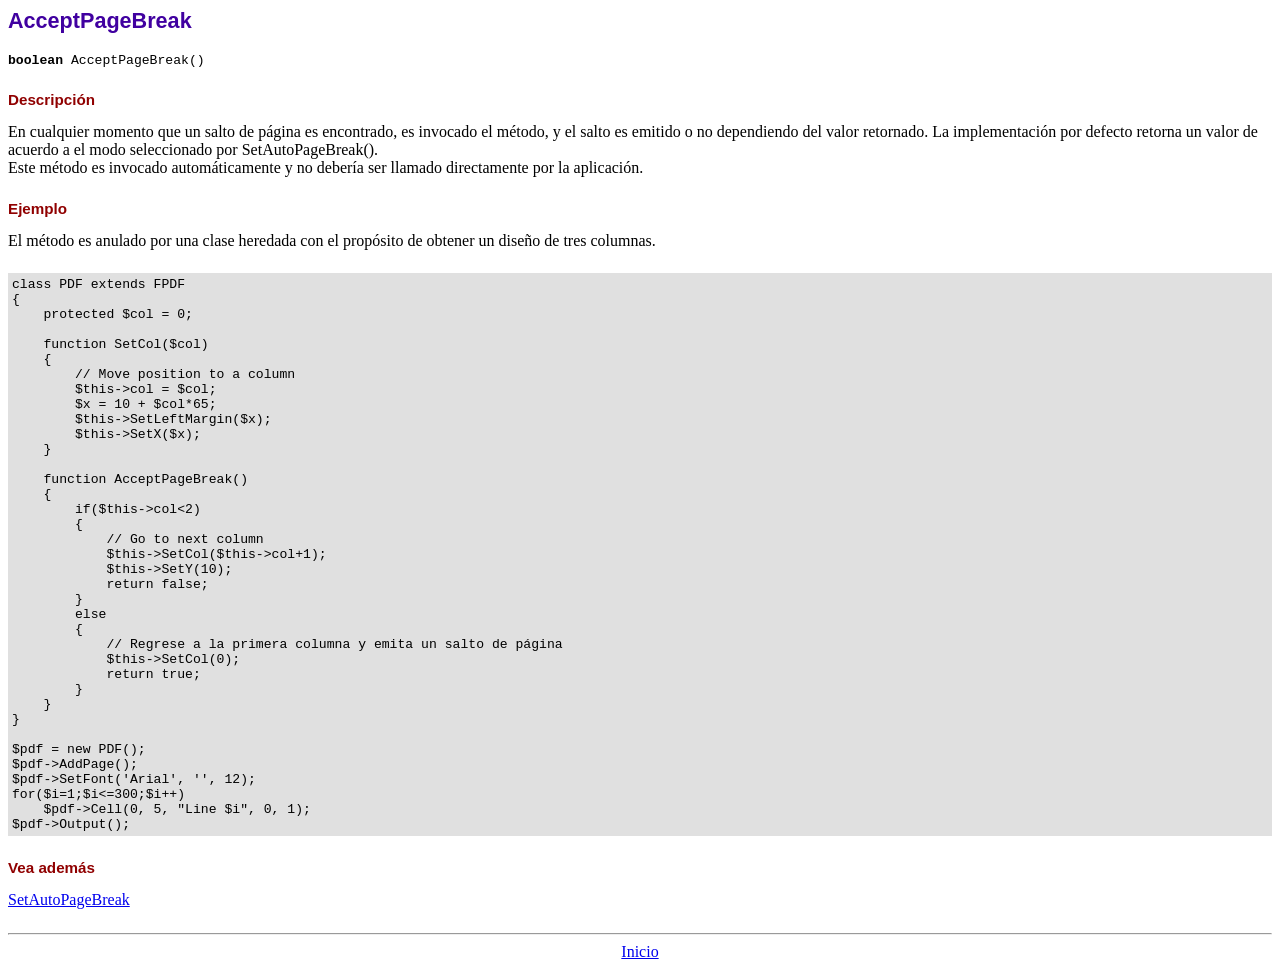
<file: fpdf185/doc/acceptpagebreak.htm>
<!DOCTYPE html PUBLIC "-//W3C//DTD HTML 4.01 Transitional//EN">
<html>
<head>
<meta http-equiv="Content-Type" content="text/html; charset=ISO-8859-1">
<title>AcceptPageBreak</title>
<link type="text/css" rel="stylesheet" href="../fpdf.css">
</head>
<body>
<h1>AcceptPageBreak</h1>
<code><b>boolean</b> AcceptPageBreak()</code>
<h2>Descripci�n</h2>
En cualquier momento que un salto de p�gina es encontrado, es invocado el m�todo, y el salto es emitido o no dependiendo
del valor retornado. La implementaci�n por defecto retorna un valor de acuerdo a el modo seleccionado por SetAutoPageBreak().
<br>
Este m�todo es invocado autom�ticamente y no deber�a ser llamado directamente por la aplicaci�n.
<h2>Ejemplo</h2>
El m�todo es anulado por una clase heredada con el prop�sito de obtener un dise�o de tres columnas.
<div class="doc-source">
<pre><code>class PDF extends FPDF
{
    protected $col = 0;

    function SetCol($col)
    {
        // Move position to a column
        $this-&gt;col = $col;
        $x = 10 + $col*65;
        $this-&gt;SetLeftMargin($x);
        $this-&gt;SetX($x);
    }

    function AcceptPageBreak()
    {
        if($this-&gt;col&lt;2)
        {
            // Go to next column
            $this-&gt;SetCol($this-&gt;col+1);
            $this-&gt;SetY(10);
            return false;
        }
        else
        {
            // Regrese a la primera columna y emita un salto de p�gina
            $this-&gt;SetCol(0);
            return true;
        }
    }
}

$pdf = new PDF();
$pdf-&gt;AddPage();
$pdf-&gt;SetFont('Arial', '', 12);
for($i=1;$i&lt;=300;$i++)
    $pdf-&gt;Cell(0, 5, "Line $i", 0, 1);
$pdf-&gt;Output();</code></pre>
</div>
<h2>Vea adem�s</h2>
<a href="setautopagebreak.htm">SetAutoPageBreak</a>
<hr style="margin-top:1.5em">
<div style="text-align:center"><a href="index.htm">Inicio</a></div>
</body>
</html>
</file>
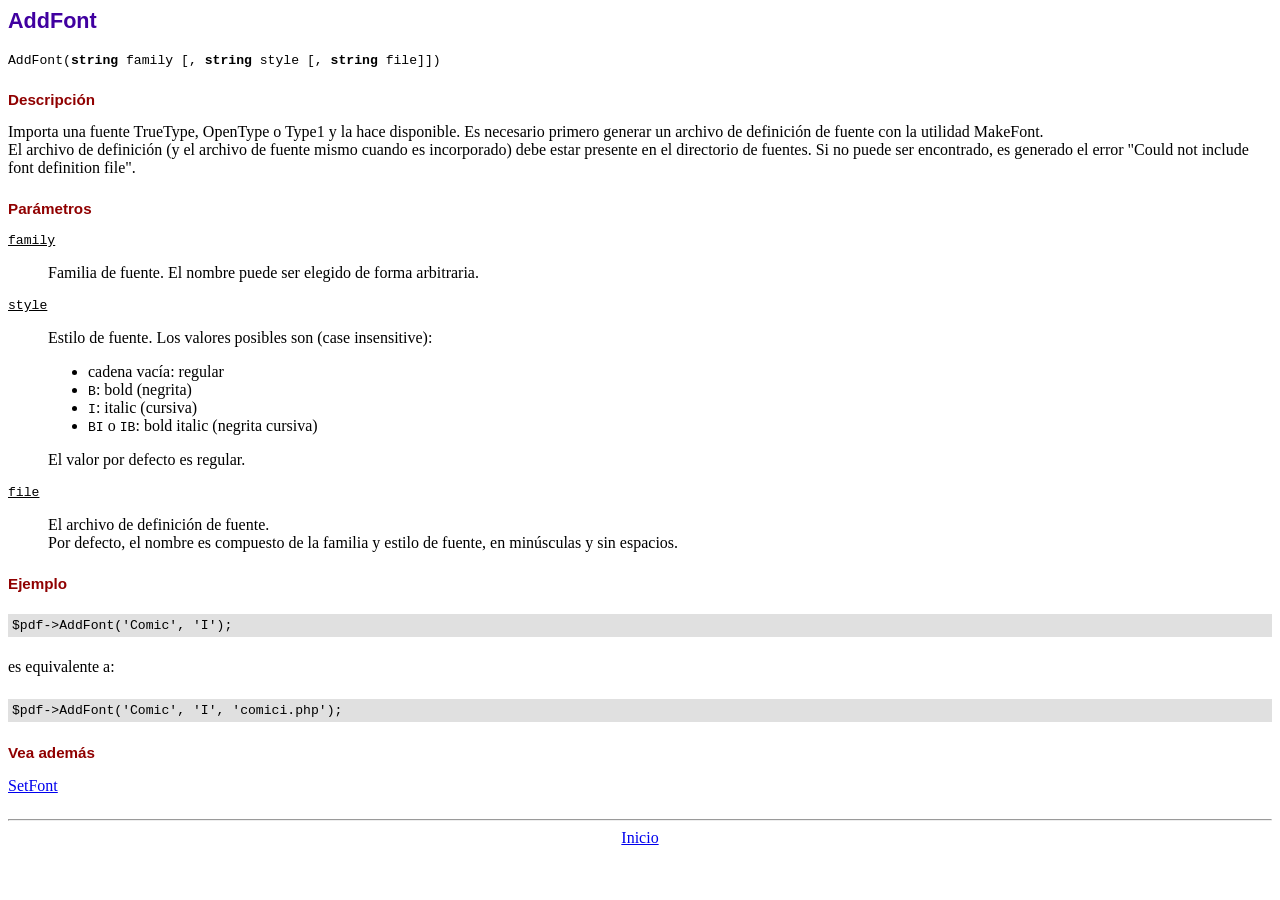
<file: fpdf185/doc/addfont.htm>
<!DOCTYPE html PUBLIC "-//W3C//DTD HTML 4.01 Transitional//EN">
<html>
<head>
<meta http-equiv="Content-Type" content="text/html; charset=ISO-8859-1">
<title>AddFont</title>
<link type="text/css" rel="stylesheet" href="../fpdf.css">
</head>
<body>
<h1>AddFont</h1>
<code>AddFont(<b>string</b> family [, <b>string</b> style [, <b>string</b> file]])</code>
<h2>Descripci�n</h2>
Importa una fuente TrueType, OpenType o Type1 y la hace disponible. Es necesario primero generar
un archivo de definici�n de fuente con la utilidad MakeFont.
<br>
El archivo de definici�n (y el archivo de fuente mismo cuando es incorporado) debe estar presente
en el directorio de fuentes. Si no puede ser encontrado, es generado el error "Could not include
font definition file".
<h2>Par�metros</h2>
<dl class="param">
<dt><code>family</code></dt>
<dd>
Familia de fuente. El nombre puede ser elegido de forma arbitraria.
</dd>
<dt><code>style</code></dt>
<dd>
Estilo de fuente. Los valores posibles son (case insensitive):
<ul>
<li>cadena vac�a: regular
<li><code>B</code>: bold (negrita)
<li><code>I</code>: italic (cursiva)
<li><code>BI</code> o <code>IB</code>: bold italic (negrita cursiva)
</ul>
El valor por defecto es regular.
</dd>
<dt><code>file</code></dt>
<dd>
El archivo de definici�n de fuente.
<br>
Por defecto, el nombre es compuesto de la familia y estilo de fuente, en min�sculas y sin espacios.
</dd>
</dl>
<h2>Ejemplo</h2>
<div class="doc-source">
<pre><code>$pdf-&gt;AddFont('Comic', 'I');</code></pre>
</div>
es equivalente a:
<div class="doc-source">
<pre><code>$pdf-&gt;AddFont('Comic', 'I', 'comici.php');</code></pre>
</div>
<h2>Vea adem�s</h2>
<a href="setfont.htm">SetFont</a>
<hr style="margin-top:1.5em">
<div style="text-align:center"><a href="index.htm">Inicio</a></div>
</body>
</html>
</file>
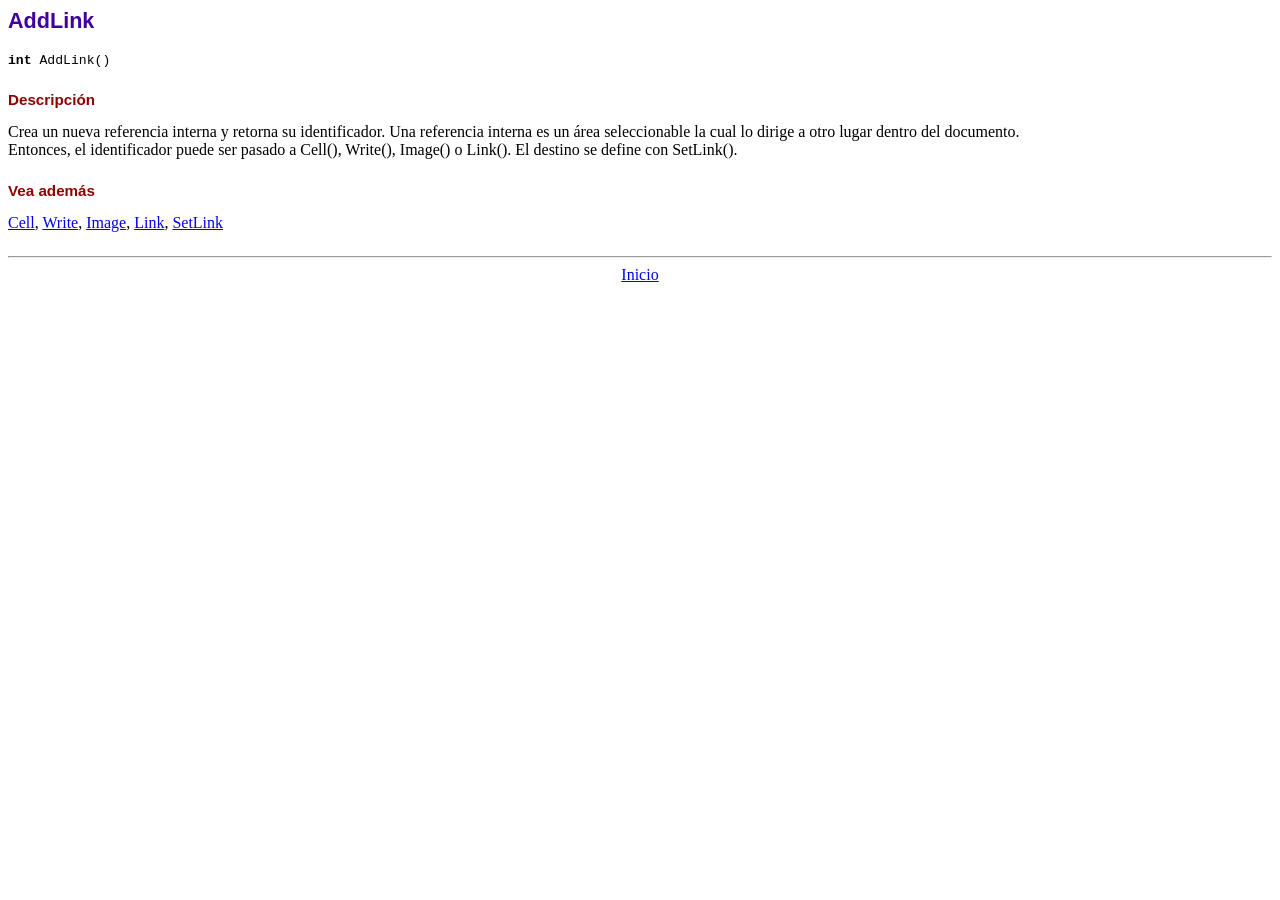
<file: fpdf185/doc/addlink.htm>
<!DOCTYPE html PUBLIC "-//W3C//DTD HTML 4.01 Transitional//EN">
<html>
<head>
<meta http-equiv="Content-Type" content="text/html; charset=ISO-8859-1">
<title>AddLink</title>
<link type="text/css" rel="stylesheet" href="../fpdf.css">
</head>
<body>
<h1>AddLink</h1>
<code><b>int</b> AddLink()</code>
<h2>Descripci�n</h2>
Crea un nueva referencia interna y retorna su identificador. Una referencia interna es un �rea seleccionable la cual lo dirige a otro lugar dentro del documento.
<br>
Entonces, el identificador puede ser pasado a Cell(), Write(), Image() o Link(). El destino se define con SetLink().
<h2>Vea adem�s</h2>
<a href="cell.htm">Cell</a>,
<a href="write.htm">Write</a>,
<a href="image.htm">Image</a>,
<a href="link.htm">Link</a>,
<a href="setlink.htm">SetLink</a>
<hr style="margin-top:1.5em">
<div style="text-align:center"><a href="index.htm">Inicio</a></div>
</body>
</html>
</file>
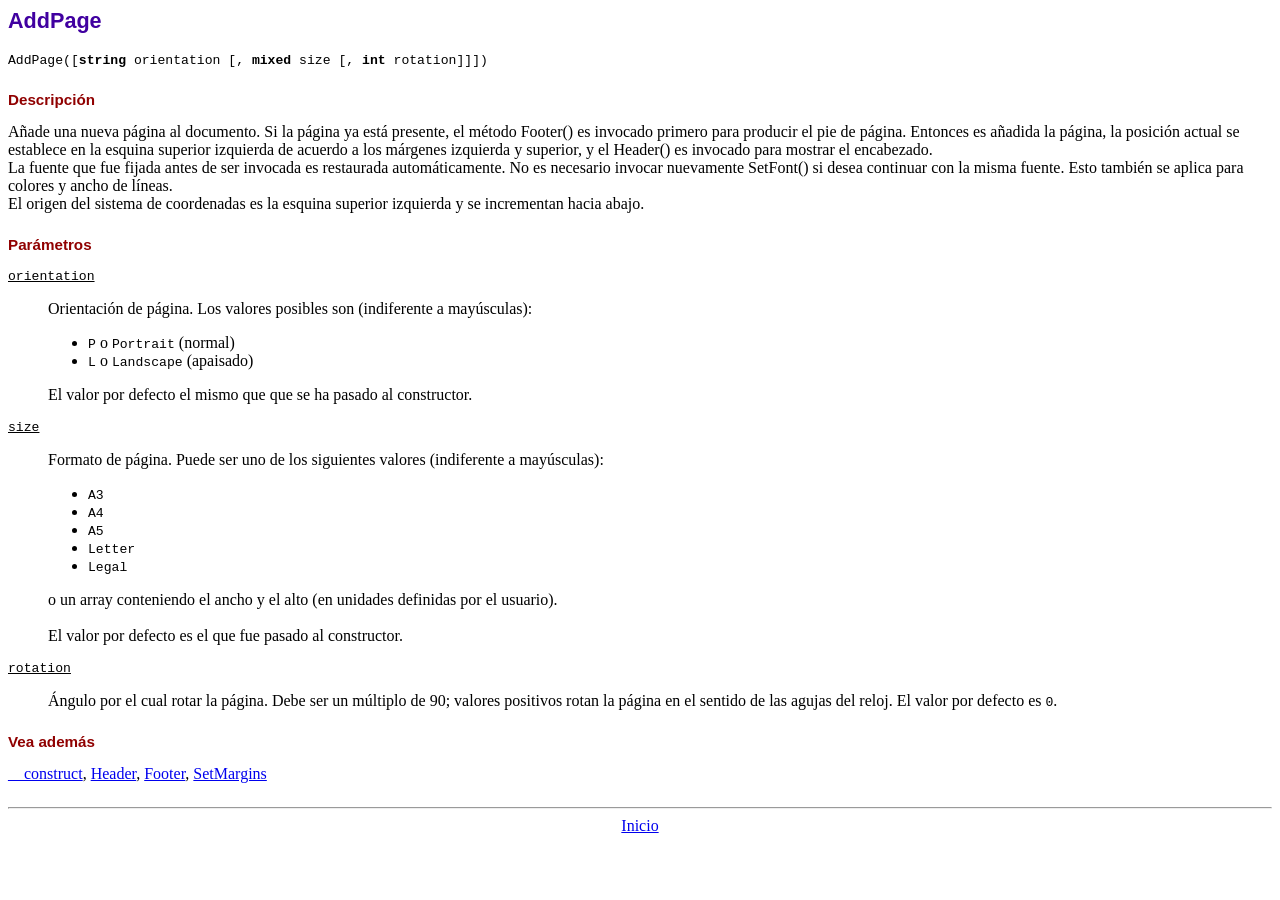
<file: fpdf185/doc/addpage.htm>
<!DOCTYPE html PUBLIC "-//W3C//DTD HTML 4.01 Transitional//EN">
<html>
<head>
<meta http-equiv="Content-Type" content="text/html; charset=ISO-8859-1">
<title>AddPage</title>
<link type="text/css" rel="stylesheet" href="../fpdf.css">
</head>
<body>
<h1>AddPage</h1>
<code>AddPage([<b>string</b> orientation [, <b>mixed</b> size [, <b>int</b> rotation]]])</code>
<h2>Descripci�n</h2>
A�ade una nueva p�gina al documento. Si la p�gina ya est� presente, el m�todo Footer() es invocado primero para producir
el pie de p�gina. Entonces es a�adida la p�gina, la posici�n actual se establece en la esquina superior izquierda de
acuerdo a los m�rgenes izquierda y superior, y el Header() es invocado para mostrar el encabezado.<br>
La fuente que fue fijada antes de ser invocada es restaurada autom�ticamente. No es necesario invocar nuevamente SetFont()
si desea continuar con la misma fuente. Esto tambi�n se aplica para colores y ancho de l�neas.<br>
El origen del sistema de coordenadas es la esquina superior izquierda y se incrementan  hacia abajo.
<h2>Par�metros</h2>
<dl class="param">
<dt><code>orientation</code></dt>
<dd>
Orientaci�n de p�gina. Los valores posibles son (indiferente a may�sculas):
<ul>
<li><code>P</code> o <code>Portrait</code> (normal)</li>
<li><code>L</code> o <code>Landscape</code> (apaisado)</li>
</ul>
El valor por defecto el mismo que que se ha pasado al constructor.
</dd>
<dt><code>size</code></dt>
<dd>
Formato de p�gina. Puede ser uno de los siguientes valores (indiferente a may�sculas):
<ul>
<li><code>A3</code></li>
<li><code>A4</code></li>
<li><code>A5</code></li>
<li><code>Letter</code></li>
<li><code>Legal</code></li>
</ul>
o un array conteniendo el ancho y el alto (en unidades definidas por el usuario).<br>
<br>
El valor por defecto es el que fue pasado al constructor.
</dd>
<dt><code>rotation</code></dt>
<dd>
�ngulo por el cual rotar la p�gina. Debe ser un m�ltiplo de 90; valores positivos rotan
la p�gina en el sentido de las agujas del reloj. El valor por defecto es <code>0</code>.
</dd>
</dl>
<h2>Vea adem�s</h2>
<a href="__construct.htm">__construct</a>,
<a href="header.htm">Header</a>,
<a href="footer.htm">Footer</a>,
<a href="setmargins.htm">SetMargins</a>
<hr style="margin-top:1.5em">
<div style="text-align:center"><a href="index.htm">Inicio</a></div>
</body>
</html>
</file>
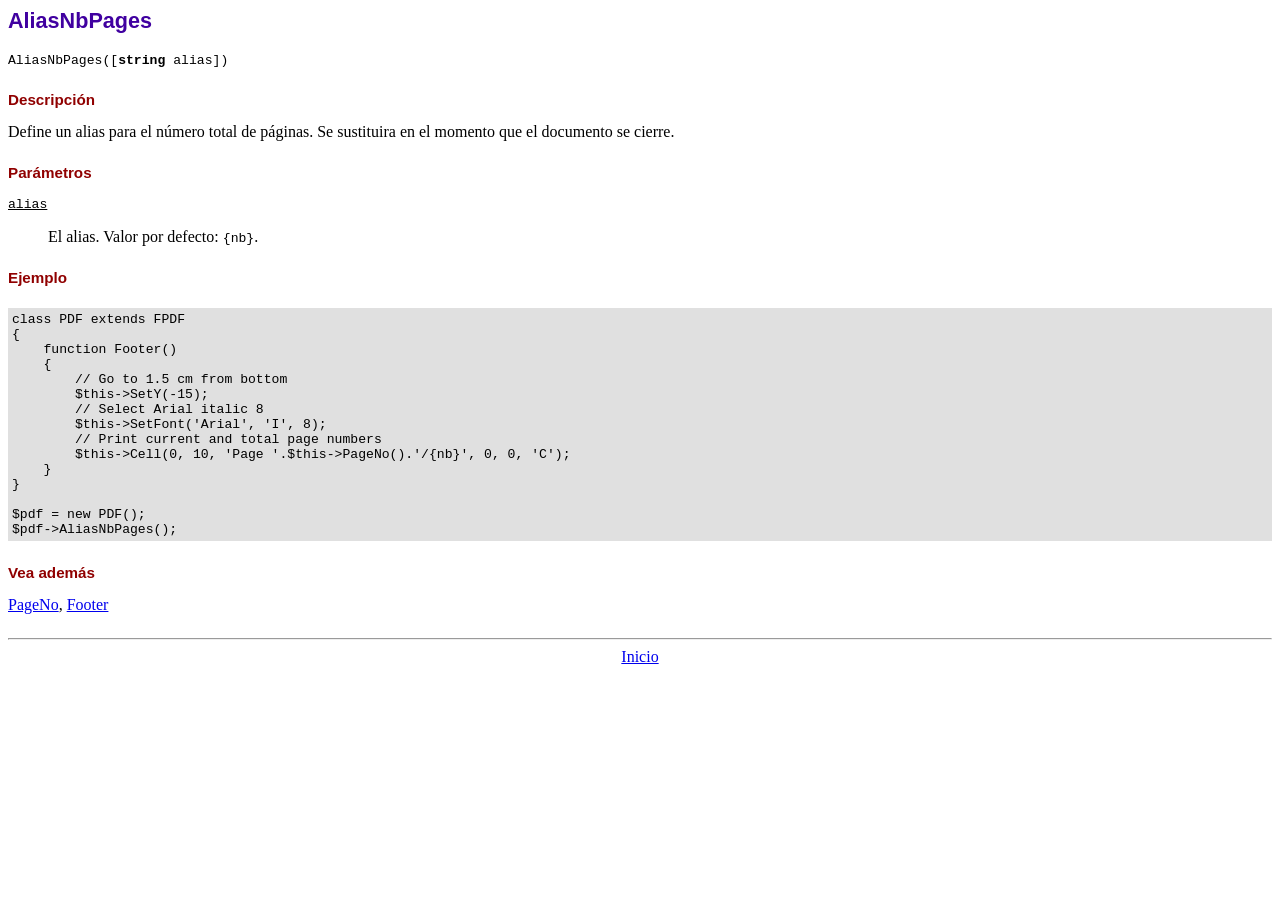
<file: fpdf185/doc/aliasnbpages.htm>
<!DOCTYPE html PUBLIC "-//W3C//DTD HTML 4.01 Transitional//EN">
<html>
<head>
<meta http-equiv="Content-Type" content="text/html; charset=ISO-8859-1">
<title>AliasNbPages</title>
<link type="text/css" rel="stylesheet" href="../fpdf.css">
</head>
<body>
<h1>AliasNbPages</h1>
<code>AliasNbPages([<b>string</b> alias])</code>
<h2>Descripci�n</h2>
Define un alias para el n�mero total de p�ginas. Se sustituira en el momento que el documento se cierre.
<h2>Par�metros</h2>
<dl class="param">
<dt><code>alias</code></dt>
<dd>
El alias. Valor por defecto: <code>{nb}</code>.
</dd>
</dl>
<h2>Ejemplo</h2>
<div class="doc-source">
<pre><code>class PDF extends FPDF
{
    function Footer()
    {
        // Go to 1.5 cm from bottom
        $this-&gt;SetY(-15);
        // Select Arial italic 8
        $this-&gt;SetFont('Arial', 'I', 8);
        // Print current and total page numbers
        $this-&gt;Cell(0, 10, 'Page '.$this-&gt;PageNo().'/{nb}', 0, 0, 'C');
    }
}

$pdf = new PDF();
$pdf-&gt;AliasNbPages();</code></pre>
</div>
<h2>Vea adem�s</h2>
<a href="pageno.htm">PageNo</a>,
<a href="footer.htm">Footer</a>
<hr style="margin-top:1.5em">
<div style="text-align:center"><a href="index.htm">Inicio</a></div>
</body>
</html>
</file>
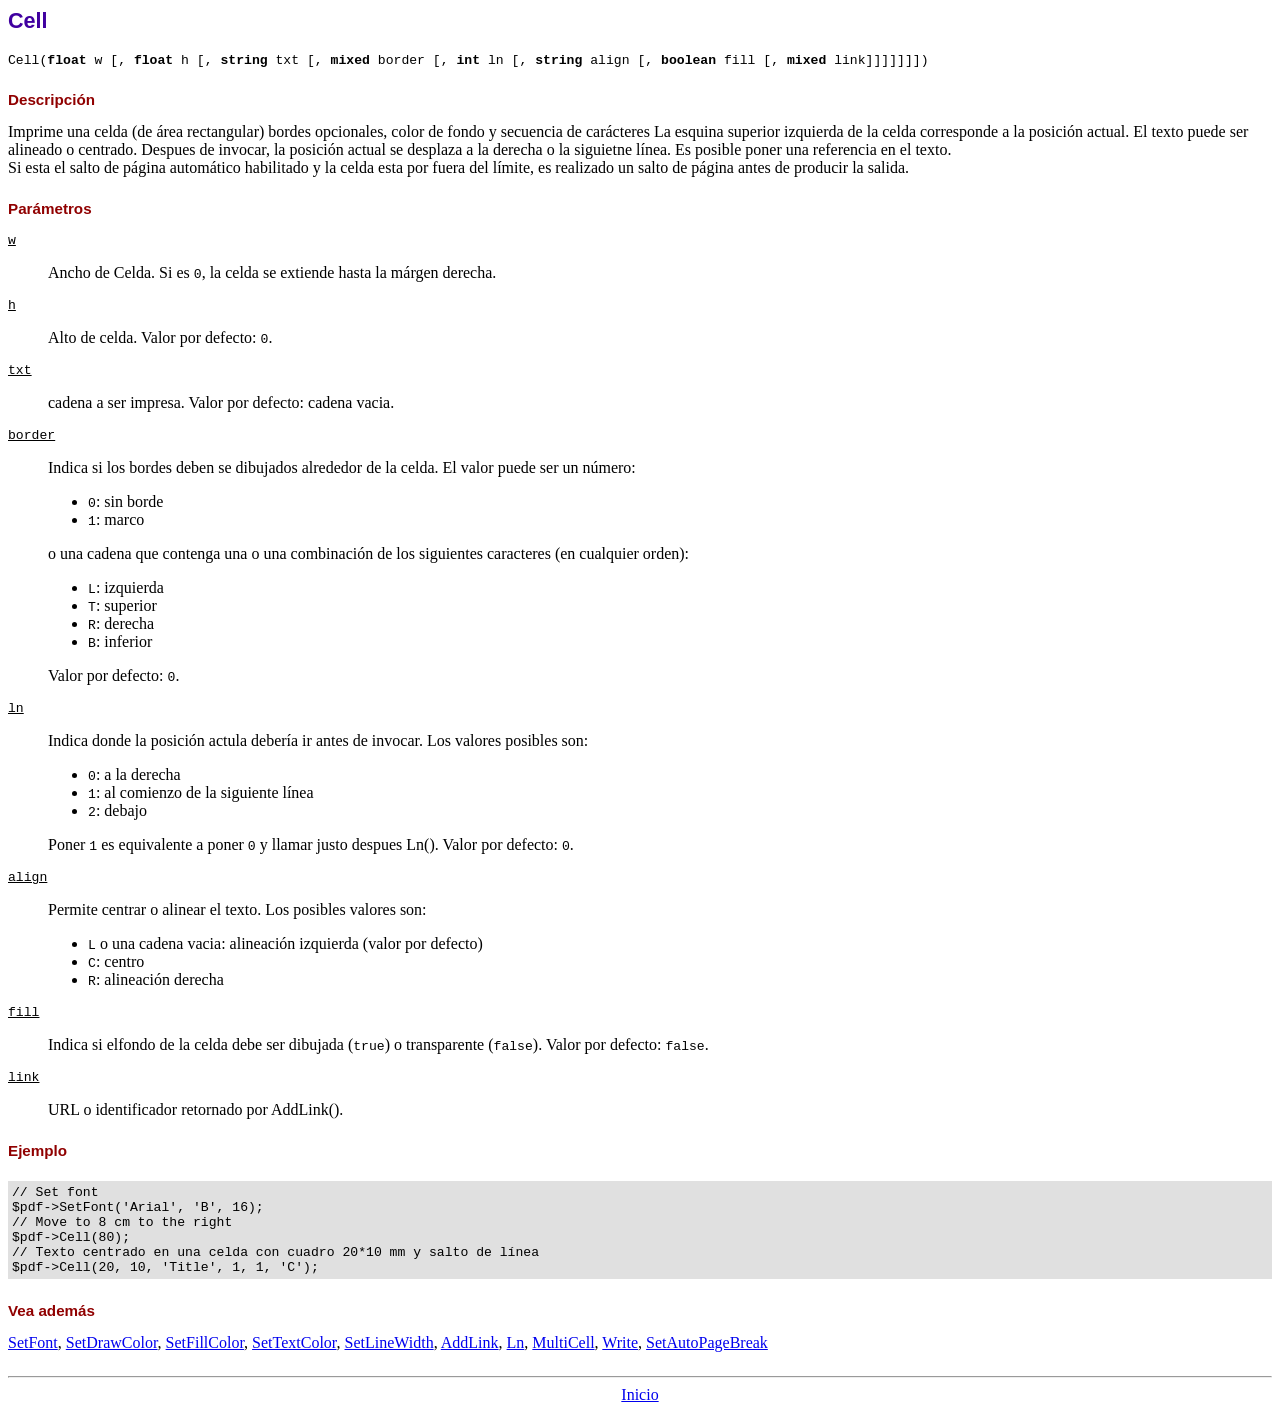
<file: fpdf185/doc/cell.htm>
<!DOCTYPE html PUBLIC "-//W3C//DTD HTML 4.01 Transitional//EN">
<html>
<head>
<meta http-equiv="Content-Type" content="text/html; charset=ISO-8859-1">
<title>Cell</title>
<link type="text/css" rel="stylesheet" href="../fpdf.css">
</head>
<body>
<h1>Cell</h1>
<code>Cell(<b>float</b> w [, <b>float</b> h [, <b>string</b> txt [, <b>mixed</b> border [, <b>int</b> ln [, <b>string</b> align [, <b>boolean</b> fill [, <b>mixed</b> link]]]]]]])</code>
<h2>Descripci�n</h2>
Imprime una celda (de �rea rectangular) bordes opcionales, color de fondo y secuencia de car�cteres
La esquina superior izquierda de la celda corresponde a la posici�n actual. El texto puede ser alineado o centrado. Despues de invocar, la posici�n actual se desplaza a la derecha o la siguietne l�nea. Es posible poner una referencia en el texto.
<br>
Si esta el salto de p�gina autom�tico habilitado y la celda esta por fuera del l�mite, es realizado un salto de p�gina antes de producir la salida.
<h2>Par�metros</h2>
<dl class="param">
<dt><code>w</code></dt>
<dd>
Ancho de Celda. Si es <code>0</code>, la celda se extiende hasta la m�rgen derecha.
</dd>
<dt><code>h</code></dt>
<dd>
Alto de celda.
Valor por defecto: <code>0</code>.
</dd>
<dt><code>txt</code></dt>
<dd>
cadena a ser impresa.
Valor por defecto: cadena vacia.
</dd>
<dt><code>border</code></dt>
<dd>
Indica si los bordes deben se dibujados alrededor de la celda. El valor puede ser un n�mero:
<ul>
<li><code>0</code>: sin borde</li>
<li><code>1</code>: marco</li>
</ul>
o una cadena que contenga una o una combinaci�n de los siguientes caracteres (en cualquier orden):
<ul>
<li><code>L</code>: izquierda</li>
<li><code>T</code>: superior</li>
<li><code>R</code>: derecha</li>
<li><code>B</code>: inferior</li>
</ul>
Valor por defecto: <code>0</code>.
</dd>
<dt><code>ln</code></dt>
<dd>
Indica donde la posici�n actula deber�a ir antes de invocar. Los valores posibles son:
<ul>
<li><code>0</code>: a la derecha</li>
<li><code>1</code>: al comienzo de la siguiente l�nea</li>
<li><code>2</code>: debajo</li>
</ul>
Poner <code>1</code> es equivalente a poner <code>0</code> y llamar justo despues Ln().
Valor por defecto: <code>0</code>.
</dd>
<dt><code>align</code></dt>
<dd>
Permite centrar o alinear el texto. Los posibles valores son:
<ul>
<li><code>L</code> o una cadena vacia: alineaci�n izquierda (valor por defecto)</li>
<li><code>C</code>: centro</li>
<li><code>R</code>: alineaci�n derecha</li>
</ul>
</dd>
<dt><code>fill</code></dt>
<dd>
Indica si elfondo de la celda debe ser dibujada (<code>true</code>) o transparente (<code>false</code>).
Valor por defecto: <code>false</code>.
</dd>
<dt><code>link</code></dt>
<dd>
URL o identificador retornado por AddLink().
</dd>
</dl>
<h2>Ejemplo</h2>
<div class="doc-source">
<pre><code>// Set font
$pdf-&gt;SetFont('Arial', 'B', 16);
// Move to 8 cm to the right
$pdf-&gt;Cell(80);
// Texto centrado en una celda con cuadro 20*10 mm y salto de l�nea
$pdf-&gt;Cell(20, 10, 'Title', 1, 1, 'C');</code></pre>
</div>
<h2>Vea adem�s</h2>
<a href="setfont.htm">SetFont</a>,
<a href="setdrawcolor.htm">SetDrawColor</a>,
<a href="setfillcolor.htm">SetFillColor</a>,
<a href="settextcolor.htm">SetTextColor</a>,
<a href="setlinewidth.htm">SetLineWidth</a>,
<a href="addlink.htm">AddLink</a>,
<a href="ln.htm">Ln</a>,
<a href="multicell.htm">MultiCell</a>,
<a href="write.htm">Write</a>,
<a href="setautopagebreak.htm">SetAutoPageBreak</a>
<hr style="margin-top:1.5em">
<div style="text-align:center"><a href="index.htm">Inicio</a></div>
</body>
</html>
</file>
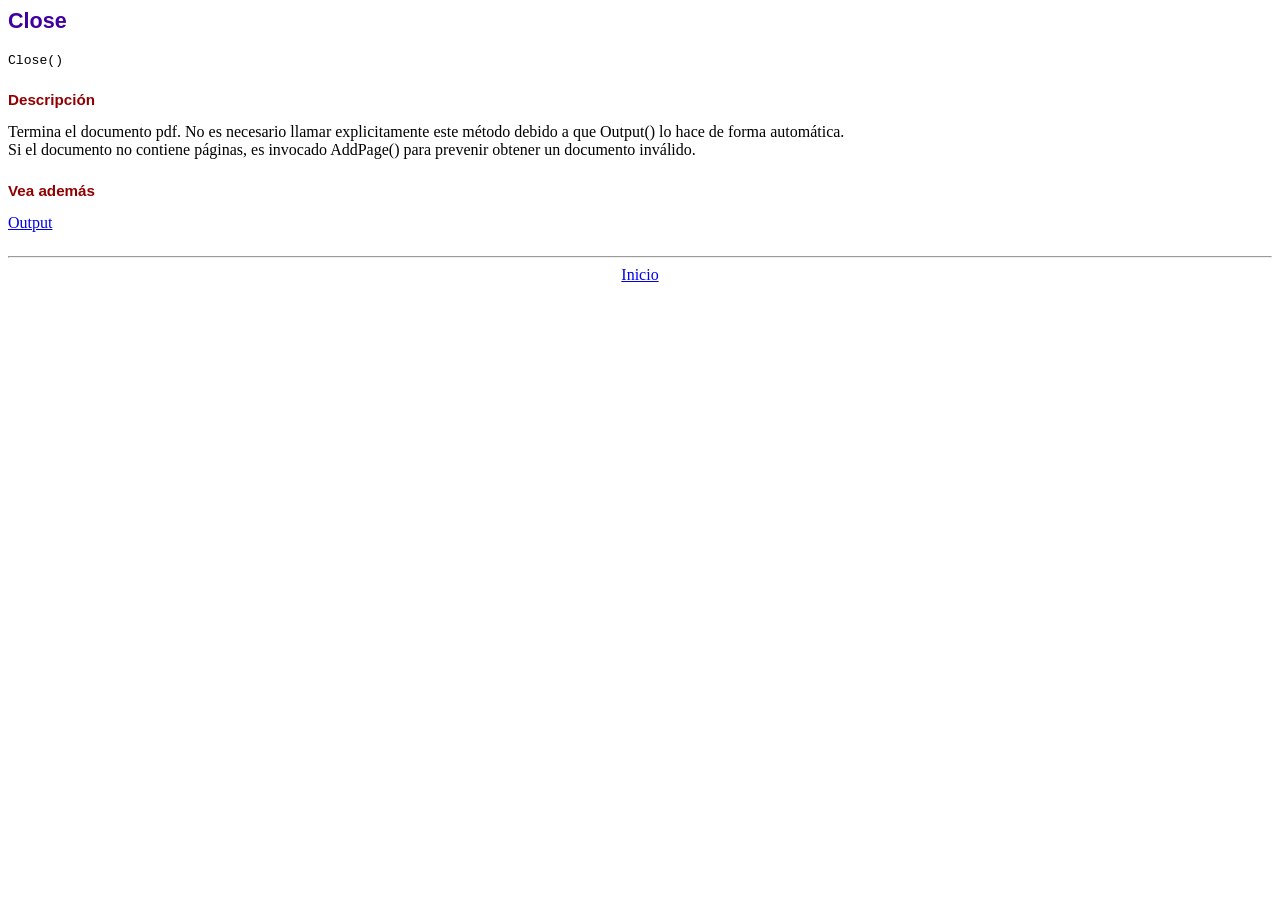
<file: fpdf185/doc/close.htm>
<!DOCTYPE html PUBLIC "-//W3C//DTD HTML 4.01 Transitional//EN">
<html>
<head>
<meta http-equiv="Content-Type" content="text/html; charset=ISO-8859-1">
<title>Close</title>
<link type="text/css" rel="stylesheet" href="../fpdf.css">
</head>
<body>
<h1>Close</h1>
<code>Close()</code>
<h2>Descripci�n</h2>
Termina el documento pdf. No es necesario llamar explicitamente este m�todo debido a que
Output() lo hace de forma autom�tica.
<br>
Si el documento no contiene p�ginas, es invocado AddPage() para prevenir obtener un documento inv�lido.
<h2>Vea adem�s</h2>
<a href="output.htm">Output</a>
<hr style="margin-top:1.5em">
<div style="text-align:center"><a href="index.htm">Inicio</a></div>
</body>
</html>
</file>
<file: public/assets/css/_variables.css>
/* ============================================
   _variables.css - Variables CSS Globales
   ============================================ */

:root {
    /* === COLORES DE FONDO === */
    --bg-gradient-start: #0f2027;
    --bg-gradient-mid: #203a43;
    --bg-gradient-end: #2c5364;
    
    /* === COLORES DE PANELES === */
    --panel-primary: rgba(18, 18, 28, 0.92);
    --panel-secondary: rgba(30, 30, 48, 0.75);
    --panel-hover: rgba(30, 60, 114, 0.5);
    --panel-transparent: rgba(255, 255, 255, 0.04);
    
    /* === COLORES DE TEXTO === */
    --text-primary: #e8eef6;
    --text-secondary: rgba(232, 238, 246, 0.75);
    --text-muted: #b0bec5;
    --text-heading: #e0e0e0;
    
    /* === COLORES DE ACENTO === */
    --accent-blue: #64b5f6;
    --accent-blue-dark: #2a5298;
    --accent-blue-light: #90caf9;
    --accent-orange: #ff9800;
    --accent-green: #4caf50;
    
    /* === COLORES DE ESTADO === */
    --status-active-bg: rgba(76, 175, 80, 0.2);
    --status-active-border: rgba(76, 175, 80, 0.4);
    --status-active-text: #4caf50;
    
    --status-warning-bg: rgba(255, 152, 0, 0.2);
    --status-warning-border: rgba(255, 152, 0, 0.4);
    --status-warning-text: #ff9800;
    
    --status-info-bg: rgba(100, 181, 246, 0.2);
    --status-info-border: rgba(100, 181, 246, 0.4);
    --status-info-text: #64b5f6;
    
    /* === BORDES Y LÍNEAS === */
    --border-light: rgba(255, 255, 255, 0.10);
    --border-medium: rgba(255, 255, 255, 0.15);
    --border-accent: rgba(100, 181, 246, 0.55);
    
    /* === SOMBRAS === */
    --shadow-small: 0 4px 15px rgba(0, 0, 0, 0.4);
    --shadow-medium: 0 8px 25px rgba(0, 0, 0, 0.3);
    --shadow-large: 0 25px 80px rgba(0, 0, 0, 0.6);
    --shadow-accent: 0 12px 40px rgba(100, 181, 246, 0.5);
    
    /* === BORDES REDONDEADOS === */
    --radius-small: 6px;
    --radius-medium: 10px;
    --radius-large: 12px;
    --radius-xlarge: 14px;
    --radius-round: 50%;
    --radius-pill: 999px;
    
    /* === ESPACIADO === */
    --spacing-xs: 8px;
    --spacing-sm: 12px;
    --spacing-md: 16px;
    --spacing-lg: 24px;
    --spacing-xl: 32px;
    --spacing-xxl: 48px;
    
    /* === TIPOGRAFÍA === */
    --font-family: 'Arial', 'Helvetica', sans-serif;
    --font-size-xs: 11px;
    --font-size-sm: 13px;
    --font-size-base: 14px;
    --font-size-md: 16px;
    --font-size-lg: 18px;
    --font-size-xl: 22px;
    --font-size-xxl: 30px;
    --font-size-huge: 36px;
    
    --font-weight-normal: 400;
    --font-weight-medium: 500;
    --font-weight-semibold: 600;
    --font-weight-bold: 700;
    
    --line-height-tight: 1.3;
    --line-height-normal: 1.5;
    --line-height-relaxed: 1.6;
    --line-height-loose: 1.8;
    
    --letter-spacing-tight: 0.3px;
    --letter-spacing-normal: 0.5px;
    --letter-spacing-wide: 0.6px;
    --letter-spacing-wider: 1px;
    --letter-spacing-widest: 1.5px;
    
    /* === TRANSICIONES === */
    --transition-fast: 0.2s ease;
    --transition-base: 0.25s ease;
    --transition-medium: 0.3s ease;
    --transition-slow: 0.5s ease;
    
    /* === Z-INDEX === */
    --z-base: 1;
    --z-dropdown: 10;
    --z-sticky: 100;
    --z-index: 1000;
    --z-fixed: 1001;   /* Usada por .back-button en styles.css */
    --z-modal: 10000;
    
    /* === BREAKPOINTS (para uso en @media) === */
    /* --breakpoint-mobile: 480px; */
    /* --breakpoint-tablet: 768px; */
    /* --breakpoint-desktop: 860px; */
    /* --breakpoint-wide: 1200px; */
}

/* === VARIABLES ESPECÍFICAS DE COMPONENTES === */
:root {
    /* Logo */
    --logo-width-mobile: 60px;
    --logo-width-desktop: 180px; 
    --logo-position-top: 30px;    
    --logo-position-right: 30px;  
    
    /* Botón de Regreso */
    --back-button-padding: 14px 28px;
    --back-button-padding-mobile: 12px 24px;
    
    /* Contenedores */
    --container-max-width: 1200px;
    --container-padding: 60px;
    --container-padding-mobile: 40px 25px;
    
    /* Cards */
    --card-padding: 40px 30px;
    --card-padding-mobile: 25px 20px;
    --card-gap: 30px;
    --card-gap-mobile: 20px;
    
    /* Formularios */
    --form-input-padding: 12px 15px;
    --form-input-border: 2px solid var(--border-accent);
    --form-table-cell-padding: 18px;
    
    /* Grid */
    --grid-gap: 30px;
    --grid-gap-mobile: 20px;
    --grid-columns: repeat(auto-fit, minmax(280px, 1fr));
}
</file>
<file: public/assets/css/styles.css>
/* ============================================
   styles.css - Estilos Globales y Utilities
   ============================================ */

/* Importar variables (debe ser la primera línea) */
@import url('_variables.css');

/* === RESET GLOBAL === */
* {
    margin: 0;
    padding: 0;
    box-sizing: border-box;
}

*::before,
*::after {
    box-sizing: inherit;
}

/* === ESTILOS BASE === */
html {
    font-size: 16px;
    -webkit-font-smoothing: antialiased;
    -moz-osx-font-smoothing: grayscale;
}

body {
    font-family: var(--font-family);
    font-size: var(--font-size-base);
    line-height: var(--line-height-normal);
    color: var(--text-primary);
    background: linear-gradient(
        135deg,
        var(--bg-gradient-start) 0%,
        var(--bg-gradient-mid) 50%,
        var(--bg-gradient-end) 100%
    );
    min-height: 100vh;
    position: relative;
}

/* Grid animado de fondo */
body::before {
    content: '';
    position: absolute;
    inset: 0;
    background-image:
        linear-gradient(90deg, rgba(255, 255, 255, 0.03) 1px, transparent 1px),
        linear-gradient(rgba(255, 255, 255, 0.03) 1px, transparent 1px);
    background-size: 50px 50px;
    pointer-events: none;
    z-index: 0;
}

/* === TIPOGRAFÍA === */
h1, h2, h3, h4, h5, h6 {
    font-weight: var(--font-weight-bold);
    line-height: var(--line-height-tight);
    color: var(--text-heading);
}

h1 {
    font-size: var(--font-size-huge);
    letter-spacing: var(--letter-spacing-wide);
}

h2 {
    font-size: var(--font-size-xxl);
    letter-spacing: var(--letter-spacing-normal);
}

h3 {
    font-size: var(--font-size-xl);
    letter-spacing: var(--letter-spacing-normal);
}

p {
    line-height: var(--line-height-relaxed);
    margin-bottom: var(--spacing-md);
}

a {
    color: var(--accent-blue);
    text-decoration: none;
    transition: color var(--transition-fast);
}

a:hover {
    color: var(--accent-blue-light);
}

/* === COMPONENTES GLOBALES === */

/* Logo */
.logo-container {
    position: fixed;
    top: var(--logo-position-top);
    right: var(--logo-position-right);
    z-index: var(--z-index);
}

.logo-img {
    width: var(--logo-width-desktop);
    height: auto;
    display: block;
    filter: drop-shadow(0 4px 12px rgba(0, 0, 0, 0.5));
    transition: transform var(--transition-medium);
}

.logo-img:hover {
    transform: scale(1.05);
}

/* Botón de Regreso */
.back-button {
    position: fixed;
    top: var(--logo-position-top);
    left: var(--logo-position-top);
    background: rgba(255, 255, 255, 0.95);
    padding: var(--back-button-padding);
    border-radius: var(--radius-small);
    text-decoration: none;
    color: #1a1a2e;
    font-weight: var(--font-weight-semibold);
    box-shadow: var(--shadow-small);
    transition: all var(--transition-medium);
    z-index: var(--z-fixed);
    border: 1px solid var(--border-light);
    font-size: var(--font-size-base);
    letter-spacing: var(--letter-spacing-normal);
    display: inline-flex;
    align-items: center;
    gap: var(--spacing-xs);
}

.back-button:hover {
    transform: translateX(-5px);
    box-shadow: var(--shadow-accent);
    background: var(--accent-blue);
    color: white;
}

/* Contenedor Principal */
.container {
    max-width: var(--container-max-width);
    width: 100%;
    background: var(--panel-primary);
    border-radius: var(--radius-large);
    padding: var(--container-padding);
    box-shadow: var(--shadow-large);
    border: 1px solid var(--border-light);
    position: relative;
    z-index: var(--z-base);
}

/* Divisor */
.divider {
    height: 2px;
    background: linear-gradient(
        90deg,
        transparent,
        var(--accent-blue),
        transparent
    );
    margin: var(--spacing-lg) 0;
}

/* Subtitle */
.subtitle {
    text-align: center;
    color: var(--accent-blue);
    font-size: var(--font-size-lg);
    letter-spacing: var(--letter-spacing-normal);
    margin-bottom: var(--spacing-xxl);
}

/* === CARDS === */
.card {
    background: rgba(30, 60, 114, 0.3);
    border-radius: var(--radius-medium);
    padding: var(--card-padding);
    box-shadow: var(--shadow-medium);
    border: 2px solid var(--border-light);
    transition: all var(--transition-medium);
    position: relative;
    overflow: hidden;
}

.card::before {
    content: '';
    position: absolute;
    top: 0;
    left: -100%;
    width: 100%;
    height: 100%;
    background: linear-gradient(
        90deg,
        transparent,
        rgba(100, 181, 246, 0.1),
        transparent
    );
    transition: left var(--transition-slow);
}

.card:hover::before {
    left: 100%;
}

.card:hover {
    transform: translateY(-5px);
    border-color: var(--accent-blue);
    box-shadow: 0 15px 40px rgba(100, 181, 246, 0.4);
}

/* === BADGES === */
.badge {
    display: inline-block;
    padding: 6px 16px;
    border-radius: var(--radius-small);
    font-size: var(--font-size-xs);
    font-weight: var(--font-weight-bold);
    letter-spacing: var(--letter-spacing-wider);
    text-transform: uppercase;
}

.badge-active {
    background: var(--status-active-bg);
    color: var(--status-active-text);
    border: 1px solid var(--status-active-border);
}

.badge-warning {
    background: var(--status-warning-bg);
    color: var(--status-warning-text);
    border: 1px solid var(--status-warning-border);
}

.badge-info {
    background: var(--status-info-bg);
    color: var(--status-info-text);
    border: 1px solid var(--status-info-border);
}

/* === BOTONES === */
.btn {
    display: inline-flex;
    align-items: center;
    justify-content: center;
    gap: var(--spacing-xs);
    padding: 12px 24px;
    border-radius: var(--radius-small);
    font-size: var(--font-size-base);
    font-weight: var(--font-weight-semibold);
    letter-spacing: var(--letter-spacing-normal);
    cursor: pointer;
    transition: all var(--transition-base);
    border: 2px solid var(--border-light);
    background: rgba(0, 0, 0, 0.22);
    color: var(--text-primary);
}

.btn:hover {
    border-color: var(--border-accent);
    transform: translateY(-2px);
    box-shadow: var(--shadow-small);
}

.btn-primary {
    background: linear-gradient(135deg, #1e3c72 0%, var(--accent-blue-dark) 100%);
    border-color: var(--border-accent);
}

.btn-primary:hover {
    box-shadow: var(--shadow-accent);
    background: linear-gradient(135deg, var(--accent-blue-dark) 0%, #1e3c72 100%);
}

/* === FORMULARIOS === */
.form-input {
    width: 100%;
    padding: var(--form-input-padding);
    border: 2px solid var(--border-medium);
    border-radius: var(--radius-small);
    font-size: var(--font-size-base);
    transition: all var(--transition-medium);
    background: rgba(26, 26, 46, 0.6);
    color: var(--text-primary);
    letter-spacing: var(--letter-spacing-tight);
    font-family: var(--font-family);
}

.form-input::placeholder {
    color: var(--text-muted);
}

.form-input:focus {
    outline: none;
    border-color: var(--accent-blue);
    box-shadow: 0 0 0 3px rgba(100, 181, 246, 0.2);
    background: rgba(26, 26, 46, 0.8);
}

/* === GRID UTILITIES === */
.grid {
    display: grid;
    gap: var(--grid-gap);
}

.grid-2 {
    grid-template-columns: repeat(2, 1fr);
}

.grid-3 {
    grid-template-columns: repeat(3, 1fr);
}

.grid-auto {
    grid-template-columns: var(--grid-columns);
}

/* === FLEX UTILITIES === */
.flex {
    display: flex;
}

.flex-center {
    display: flex;
    align-items: center;
    justify-content: center;
}

.flex-between {
    display: flex;
    align-items: center;
    justify-content: space-between;
}

.flex-col {
    display: flex;
    flex-direction: column;
}

/* === SPACING UTILITIES === */
.mt-xs { margin-top: var(--spacing-xs); }
.mt-sm { margin-top: var(--spacing-sm); }
.mt-md { margin-top: var(--spacing-md); }
.mt-lg { margin-top: var(--spacing-lg); }
.mt-xl { margin-top: var(--spacing-xl); }

.mb-xs { margin-bottom: var(--spacing-xs); }
.mb-sm { margin-bottom: var(--spacing-sm); }
.mb-md { margin-bottom: var(--spacing-md); }
.mb-lg { margin-bottom: var(--spacing-lg); }
.mb-xl { margin-bottom: var(--spacing-xl); }

.p-xs { padding: var(--spacing-xs); }
.p-sm { padding: var(--spacing-sm); }
.p-md { padding: var(--spacing-md); }
.p-lg { padding: var(--spacing-lg); }
.p-xl { padding: var(--spacing-xl); }

/* === TEXT UTILITIES === */
.text-center { text-align: center; }
.text-left { text-align: left; }
.text-right { text-align: right; }

.text-muted { color: var(--text-muted); }
.text-primary { color: var(--accent-blue); }
.text-white { color: #ffffff; }

.font-bold { font-weight: var(--font-weight-bold); }
.font-semibold { font-weight: var(--font-weight-semibold); }
.font-normal { font-weight: var(--font-weight-normal); }

/* === ANIMACIONES === */
@keyframes fadeIn {
    from {
        opacity: 0;
        transform: translateY(20px);
    }
    to {
        opacity: 1;
        transform: translateY(0);
    }
}

@keyframes slideIn {
    from {
        transform: translateX(-100%);
    }
    to {
        transform: translateX(0);
    }
}

@keyframes pulse {
    0%, 100% {
        transform: scale(1);
    }
    50% {
        transform: scale(1.05);
    }
}

@keyframes float {
    0%, 100% {
        transform: translateY(0);
    }
    50% {
        transform: translateY(-20px);
    }
}

.animate-fade-in {
    animation: fadeIn 0.6s ease-out;
}

.animate-slide-in {
    animation: slideIn 0.5s ease-out;
}

.animate-pulse {
    animation: pulse 2s ease-in-out infinite;
}

.animate-float {
    animation: float 3s ease-in-out infinite;
}

/* === RESPONSIVE === */
@media (max-width: 768px) {
    :root {
        --font-size-huge: 28px;
        --font-size-xxl: 24px;
        --font-size-xl: 20px;
    }
    
    .container {
        padding: var(--container-padding-mobile);
    }
    
    .logo-img {
        width: var(--logo-width-mobile);
    }
    
    .logo-container,
    .back-button {
        top: 15px;
    }
    
    .logo-container {
        top: 15px;
        right: 15px;
    }
    
    .back-button {
        left: 15px;
        padding: var(--back-button-padding-mobile);
        font-size: var(--font-size-sm);
    }
    
    .grid-2,
    .grid-3 {
        grid-template-columns: 1fr;
    }
    
    .card {
        padding: var(--card-padding-mobile);
    }
}

@media (max-width: 480px) {
    .container {
        padding: 30px 20px;
    }
}

/* === UTILITIES === */
.hidden {
    display: none !important;
}

.visible {
    display: block !important;
}

.sr-only {
    position: absolute;
    width: 1px;
    height: 1px;
    padding: 0;
    margin: -1px;
    overflow: hidden;
    clip: rect(0, 0, 0, 0);
    white-space: nowrap;
    border-width: 0;
}
</file>
<file: public/assets/css/index.css>
/* ============================================
   CSS para index.php - Panel de Entregas CETI
   CENTRADO EN TODOS LOS DISPOSITIVOS
   ============================================ */

/* Importar estilos globales y variables */
@import url('styles.css');

/* Reset */
* {
    margin: 0;
    padding: 0;
    box-sizing: border-box;
}

/* Body - CENTRADO en todos los dispositivos */
body {
    font-family: 'Arial', 'Helvetica', sans-serif;
    background: linear-gradient(135deg, #0f2027 0%, #203a43 50%, #2c5364 100%);
    min-height: 100vh;
    padding: 20px;
    position: relative;
    display: flex;
    justify-content: center;
    align-items: center;
}

body::before {
    content: '';
    position: absolute;
    top: 0; left: 0; right: 0; bottom: 0;
    background-image:
        linear-gradient(90deg, rgba(255,255,255,.03) 1px, transparent 1px),
        linear-gradient(rgba(255,255,255,.03) 1px, transparent 1px);
    background-size: 50px 50px;
    pointer-events: none;
}

/* === WRAPPER PRINCIPAL === */
.wrap {
    width: min(1050px, 100%);
    max-width: 1050px;
    background: rgba(26, 26, 46, 0.95);
    border: 1px solid rgba(255, 255, 255, 0.1);
    border-radius: 12px;
    box-shadow: 0 25px 80px rgba(0,0,0,0.6);
    padding: 50px;
    position: relative;
    z-index: 1;
}

/* Sección Superior */
.top {
    display: flex;
    gap: 22px;
    align-items: flex-start;
    justify-content: space-between;
    flex-wrap: wrap;
}

.title h1 {
    font-size: 22px;
    letter-spacing: 1px;
    line-height: 1.3;
    font-weight: 700;
    color: #e0e0e0;
}

.title h2 {
    margin-top: 10px;
    font-size: 16px;
    font-weight: 500;
    color: #64b5f6;
    letter-spacing: 0.6px;
}

/* Metadata */
.meta {
    background: rgba(30, 30, 48, 0.75);
    border: 1px solid rgba(255, 255, 255, 0.1);
    border-radius: 12px;
    padding: 14px 16px;
    min-width: 260px;
}

.meta .name {
    font-weight: 700;
    font-size: 15px;
}

.meta .row {
    margin-top: 8px;
    font-size: 13px;
    color: rgba(232, 238, 246, 0.75);
    line-height: 1.5;
}

.meta code {
    color: #e8eef6;
    background: rgba(0, 0, 0, 0.25);
    padding: 2px 6px;
    border-radius: 8px;
    border: 1px solid rgba(255, 255, 255, 0.08);
}

/* Divider */
.divider {
    height: 2px;
    background: linear-gradient(90deg, transparent, #64b5f6, transparent);
    margin: 30px 0;
}

/* Hint */
.hint {
    color: rgba(232, 238, 246, 0.75);
    font-size: 13px;
    line-height: 1.6;
    margin-bottom: 18px;
}

/* === MENÚ PRINCIPAL === */
.main-menu {
    display: grid;
    grid-template-columns: repeat(2, minmax(0, 1fr));
    gap: 18px;
    margin-bottom: 18px;
}

.card {
    background: linear-gradient(135deg, #1e3c72 0%, #2a5298 100%);
    border: 1px solid rgba(255, 255, 255, 0.10);
    border-radius: 12px;
    padding: 22px;
    cursor: pointer;
    transition: 0.25s ease;
    position: relative;
    overflow: hidden;
    user-select: none;
}

.card::before {
    content: "";
    position: absolute;
    top: 0; left: -120%;
    width: 100%; height: 100%;
    background: linear-gradient(90deg, transparent, rgba(255,255,255,0.12), transparent);
    transition: left 0.5s;
}

.card:hover::before { left: 120%; }

.card:hover {
    transform: translateY(-4px);
    box-shadow: 0 14px 40px rgba(100, 181, 246, 0.25);
    border-color: rgba(100, 181, 246, 0.6);
}

.card.active {
    outline: 2px solid rgba(100, 181, 246, 0.75);
}

.card-top {
    display: flex;
    align-items: flex-start;
    gap: 12px;
}

.icon {
    font-size: 28px;
    filter: drop-shadow(0 4px 8px rgba(0,0,0,0.25));
    flex-shrink: 0;
}

.card h3 {
    font-size: 18px;
    letter-spacing: 0.6px;
    margin-bottom: 8px;
}

.card p {
    margin-top: 0;
    margin-bottom: 12px;
    font-size: 13px;
    color: rgba(255, 255, 255, 0.88);
    line-height: 1.5;
}

.card-link {
    display: inline-flex;
    align-items: center;
    gap: 6px;
    padding: 10px 18px;
    background: rgba(255, 255, 255, 0.15);
    border: 1px solid rgba(255, 255, 255, 0.3);
    border-radius: 8px;
    color: #ffffff;
    text-decoration: none;
    font-size: 13px;
    font-weight: 600;
    letter-spacing: 0.5px;
    transition: all 0.3s ease;
    margin-top: 8px;
}

.card-link:hover {
    background: rgba(255, 255, 255, 0.25);
    border-color: rgba(255, 255, 255, 0.5);
    transform: translateX(3px);
    box-shadow: 0 4px 12px rgba(0,0,0,0.3);
    color: #fff;
}

/* === SECCIÓN DE ACCESO AL SISTEMA === */
.auth-section {
    background: rgba(30, 60, 114, 0.2);
    border: 1px solid rgba(100, 181, 246, 0.2);
    border-radius: 12px;
    padding: 24px 28px;
    display: flex;
    align-items: center;
    justify-content: space-between;
    gap: 20px;
    flex-wrap: wrap;
    transition: border-color 0.3s ease, box-shadow 0.3s ease;
}

.auth-section:hover {
    border-color: rgba(100, 181, 246, 0.4);
    box-shadow: 0 8px 30px rgba(100, 181, 246, 0.1);
}

.auth-header {
    display: flex;
    align-items: center;
    gap: 14px;
}

.auth-icon {
    font-size: 32px;
    filter: drop-shadow(0 4px 8px rgba(0,0,0,0.3));
    flex-shrink: 0;
}

.auth-title {
    font-size: 17px;
    font-weight: 700;
    color: #e0e0e0;
    letter-spacing: 0.5px;
    margin-bottom: 4px;
}

.auth-desc {
    font-size: 13px;
    color: rgba(232, 238, 246, 0.65);
    line-height: 1.5;
    margin: 0;
}

.auth-buttons {
    display: flex;
    gap: 12px;
    flex-wrap: wrap;
}

/* Botones de autenticación */
.btn-auth {
    display: inline-flex;
    align-items: center;
    gap: 8px;
    padding: 11px 22px;
    border-radius: 8px;
    font-size: 14px;
    font-weight: 600;
    letter-spacing: 0.4px;
    text-decoration: none;
    transition: all 0.25s ease;
    white-space: nowrap;
    border: 1.5px solid transparent;
}

.btn-auth svg {
    width: 16px;
    height: 16px;
    flex-shrink: 0;
}

/* Login - relleno azul */
.btn-login {
    background: linear-gradient(135deg, #1e3c72, #2a5298);
    color: #fff;
    border-color: rgba(100, 181, 246, 0.4);
}

.btn-login:hover {
    background: linear-gradient(135deg, #2a5298, #1e3c72);
    box-shadow: 0 8px 25px rgba(100, 181, 246, 0.35);
    transform: translateY(-2px);
    color: #fff;
    border-color: rgba(100, 181, 246, 0.7);
}

/* Registro - borde, transparente */
.btn-register {
    background: rgba(255, 255, 255, 0.06);
    color: #e8eef6;
    border-color: rgba(255, 255, 255, 0.2);
}

.btn-register:hover {
    background: rgba(100, 181, 246, 0.12);
    border-color: rgba(100, 181, 246, 0.5);
    color: #90caf9;
    transform: translateY(-2px);
    box-shadow: 0 8px 25px rgba(0,0,0,0.2);
}

/* === FOOTER === */
.footer {
    margin-top: 22px;
    display: flex;
    gap: 10px;
    flex-wrap: wrap;
    align-items: center;
    justify-content: space-between;
    color: rgba(232, 238, 246, 0.75);
    font-size: 12px;
    border-top: 1px solid rgba(255, 255, 255, 0.08);
    padding-top: 16px;
}

.btn {
    border: 1px solid rgba(255, 255, 255, 0.12);
    background: rgba(0, 0, 0, 0.22);
    color: #e8eef6;
    padding: 8px 12px;
    border-radius: 10px;
    cursor: pointer;
    transition: 0.2s ease;
}

.btn:hover {
    border-color: rgba(100, 181, 246, 0.55);
}

/* === RESPONSIVE === */
@media (max-width: 768px) {
    body {
        padding: 100px 15px 30px;
    }

    .wrap {
        padding: 40px 25px;
    }

    .title h1 { font-size: 20px; }
    .title h2 { font-size: 14px; }

    .main-menu {
        grid-template-columns: 1fr;
    }

    .top {
        flex-direction: column;
        gap: 16px;
    }

    .meta {
        width: 100%;
    }

    .card-link {
        width: 100%;
        justify-content: center;
        text-align: center;
    }

    .auth-section {
        flex-direction: column;
        align-items: flex-start;
    }

    .auth-buttons {
        width: 100%;
    }

    .btn-auth {
        flex: 1;
        justify-content: center;
    }
}

@media (max-width: 480px) {
    body {
        padding: 90px 10px 20px;
    }

    .wrap {
        padding: 30px 20px;
    }

    .title h1 { font-size: 18px; }
    .title h2 { font-size: 13px; }

    .card {
        padding: 20px;
    }

    .card-top {
        flex-direction: column;
        gap: 10px;
    }

    .icon { font-size: 32px; }
    .card h3 { font-size: 16px; }
    .card p  { font-size: 12px; }

    .card-link {
        font-size: 12px;
        padding: 10px 14px;
    }

    .auth-buttons {
        flex-direction: column;
    }

    .btn-auth {
        width: 100%;
        justify-content: center;
    }

    .footer {
        flex-direction: column;
        gap: 12px;
        text-align: center;
    }

    .btn {
        width: 100%;
    }
}
</file>
<file: fpdf185/fpdf.css>
body {font-family:"Times New Roman",serif}
h1 {font:bold 135% Arial,sans-serif; color:#4000A0; margin-bottom:0.9em}
h2 {font:bold 95% Arial,sans-serif; color:#900000; margin-top:1.5em; margin-bottom:1em}
dl.param dt {text-decoration:underline}
dl.param dd {margin-top:1em; margin-bottom:1em}
dl.param ul {margin-top:1em; margin-bottom:1em}
tt, code, kbd {font-family:"Courier New",Courier,monospace; font-size:82%}
div.source {margin-top:1.4em; margin-bottom:1.3em}
div.source pre {display:table; border:1px solid #24246A; width:100%; margin:0em; font-family:inherit; font-size:100%}
div.source code {display:block; border:1px solid #C5C5EC; background-color:#F0F5FF; padding:6px; color:#000000}
div.doc-source {margin-top:1.4em; margin-bottom:1.3em}
div.doc-source pre {display:table; width:100%; margin:0em; font-family:inherit; font-size:100%}
div.doc-source code {display:block; background-color:#E0E0E0; padding:4px}
.kw {color:#000080; font-weight:bold}
.str {color:#CC0000}
.cmt {color:#008000}
p.demo {text-align:center; margin-top:-0.9em}
a.demo {text-decoration:none; font-weight:bold; color:#0000CC}
a.demo:link {text-decoration:none; font-weight:bold; color:#0000CC}
a.demo:hover {text-decoration:none; font-weight:bold; color:#0000FF}
a.demo:active {text-decoration:none; font-weight:bold; color:#0000FF}
</file>
<file: public/WEB2/PRACTICAS/CRUD_DULCERIA/css/estilos.css>
/* =============================================
   estilos.css - Dulcería La Patita
   Programación Web 2 - Mtra. Patricia Torres
   Rafael Avila Sanchez - CETI 8F - 22300193
   ============================================= */

* {
    -webkit-box-sizing: border-box; /*navegadores Chrome, Safari, Android, iOS
    que el resto de navegadores ignorarán lo que aquí se indique*/
    -moz-box-sizing: border-box;/*navegador mozila*/
    box-sizing: border-box;/*indica cómo se deben calcular las medidas de un elemento
    width+padding*/
}

body {
    font-family: 'Segoe UI', sans-serif;
}

/* ---- Tarjeta de producto en galería ---- */
.producto-card {
    border-radius: 14px;
    transition: transform 0.2s, box-shadow 0.2s;
    overflow: hidden;
}

.producto-card:hover {
    transform: translateY(-5px);
    box-shadow: 0 8px 24px rgba(192, 57, 43, 0.18) !important;
}

/* Imagen del producto en galería */
.producto-img-wrap {
    height: 180px;
    background-color: #f9f9f9;
    display: flex;
    align-items: center;
    justify-content: center;
    padding: 12px;
    border-bottom: 1px solid #f0f0f0;
}

.producto-img {
    max-height: 156px;
    max-width: 100%;
    width: auto;
    object-fit: contain; /* Muestra la imagen completa sin recortar */
    transition: transform 0.2s;
}

.producto-card:hover .producto-img {
    transform: scale(1.06); /* Zoom suave al pasar el mouse */
}

/* Nombre del producto - quita subrayado y ajusta color */
.nombre-producto {
    color: #333;
    transition: color 0.2s;
}

.nombre-producto:hover {
    color: #c0392b; /* Color al pasar el mouse */
}

/* ---- Botón agregar al carrito ---- */
#btnagregar {
    background: linear-gradient(135deg, #ff6f61, #c0392b);
    border: none;
    cursor: pointer;
    transition: opacity 0.2s;
}

#btnagregar:hover {
    opacity: 0.88;
}

/* ---- Tabla del carrito ---- */
.table thead th {
    font-weight: 600;
    letter-spacing: 0.03em;
}

.table tbody tr:last-child td {
    border-bottom: none;
}

/* ---- Formulario AgregarCarrito ---- */
form[name="AgregarCarrito"] .form-control[readonly] {
    background-color: #f5f5f5;
    color: #555;
}

/* ---- Footer ---- */
footer {
    font-size: 0.8em;
}

/* ---- Responsive ---- */
@media (max-width: 576px) {
    .producto-img-wrap {
        height: 150px;
    }
    .producto-img {
        max-height: 126px;
    }
    .table th:nth-child(2),
    .table td:nth-child(2) {
        display: none; /* Oculta columna Marca en móvil */
    }
}
</file>
